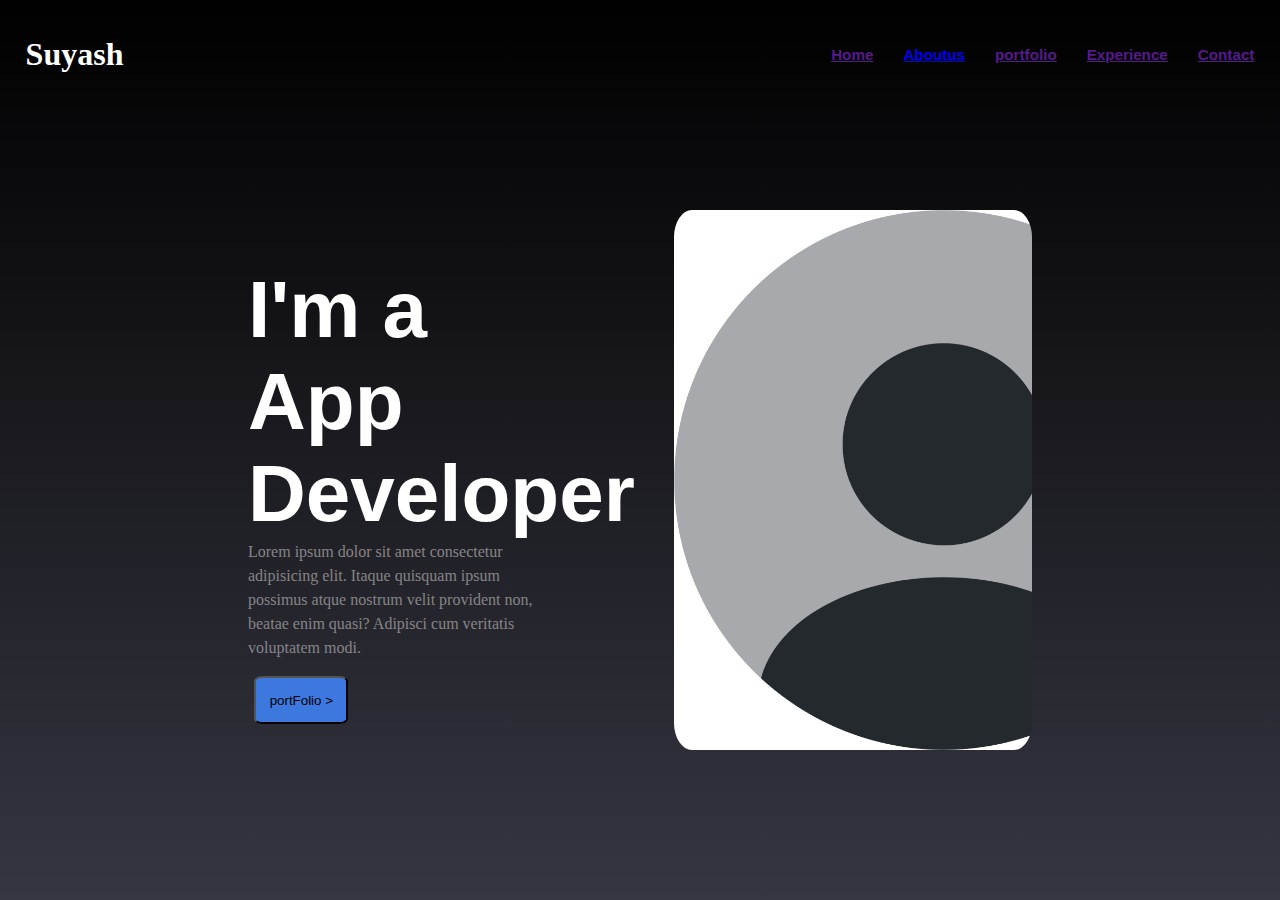
<file: portfolio-website/index.html>
<!DOCTYPE html>
<html lang="en">
<head>
    <link rel="stylesheet" href="style.css">
</head>
<body>
    <div class="main">
        <div class="navbar">
            <div class="navbar-1">
                <h1 style="color: white; font-family: cursive;">Suyash</h1>
            </div>
            <div class="navbar-2">
                <a href=""><h3>Home</h3></a>
                <a href="about.html"><h3>Aboutus</h3></a>
                <a href=""><h3>portfolio</h3></a>
                <a href=""><h3>Experience</h3></a>
                <a href=""><h3>Contact</h3></a>
            </div>
        </div>
        <div class="info">
            <div class="info-1">
                <h1 style="font-size: 80px; font-family: 'Franklin Gothic Medium', 'Arial Narrow', Arial, sans-serif;">I'm a App Developer</h1>
                <p style="color: rgb(134, 133, 133);line-height: 150%;">
                    Lorem ipsum dolor sit amet consectetur adipisicing elit. Itaque quisquam ipsum possimus atque nostrum velit provident non, beatae enim quasi? Adipisci cum veritatis voluptatem modi.
                </p>
                <button class="info1-1">
                    portFolio >
                </button>
            </div>
            <div class="info-2">
            </div>
        </div>
    </div>
</body>
</html>
</file>
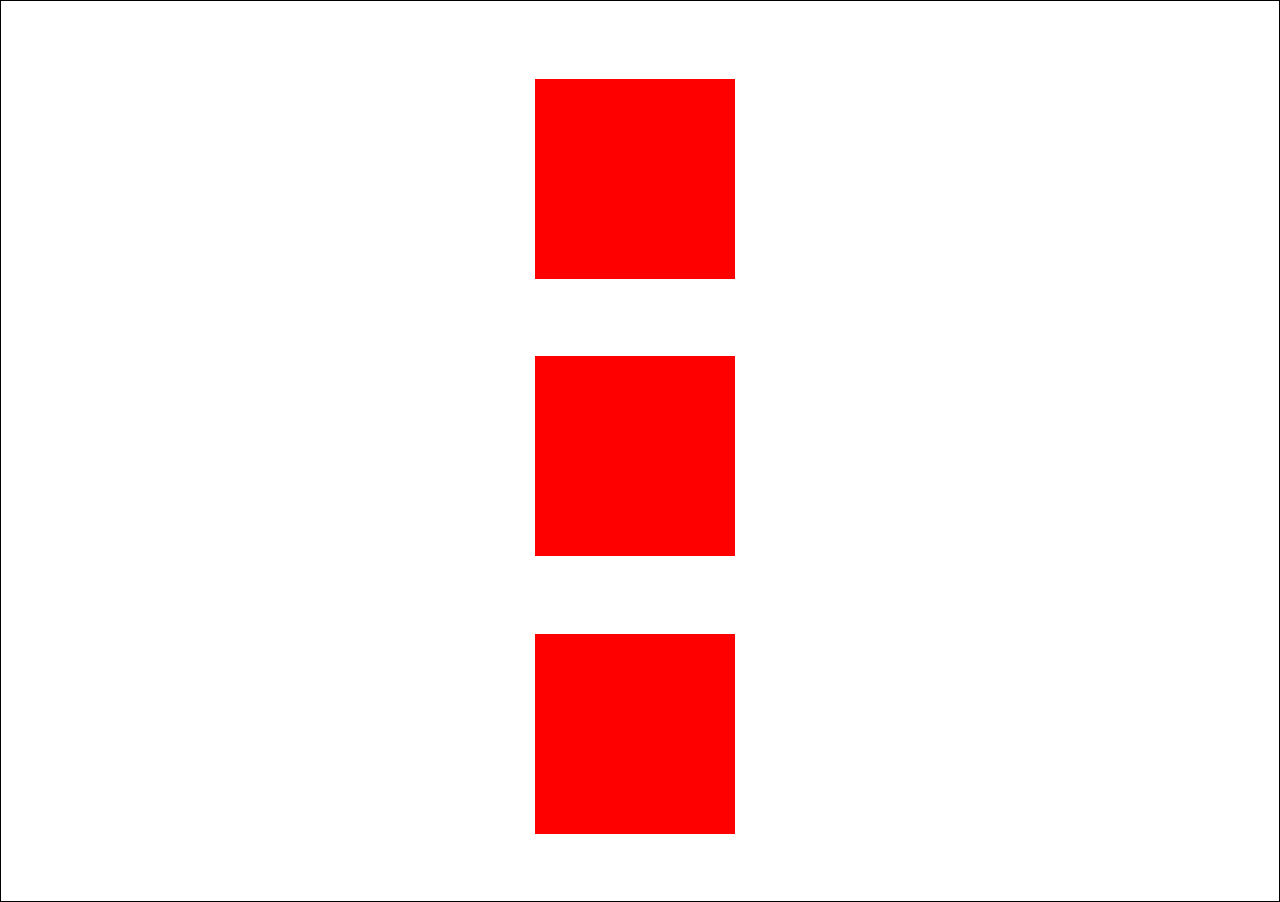
<file: practical-2/index.html>
<!DOCTYPE html>
<html lang="en">
<head>
    <link rel="stylesheet" href="style.css">
</head>
<body>
    <div class="container">
        <div class="box"></div>
        <div class="box"></div>
        <div class="box"></div>
    </div>
</body>
</html>
</file>
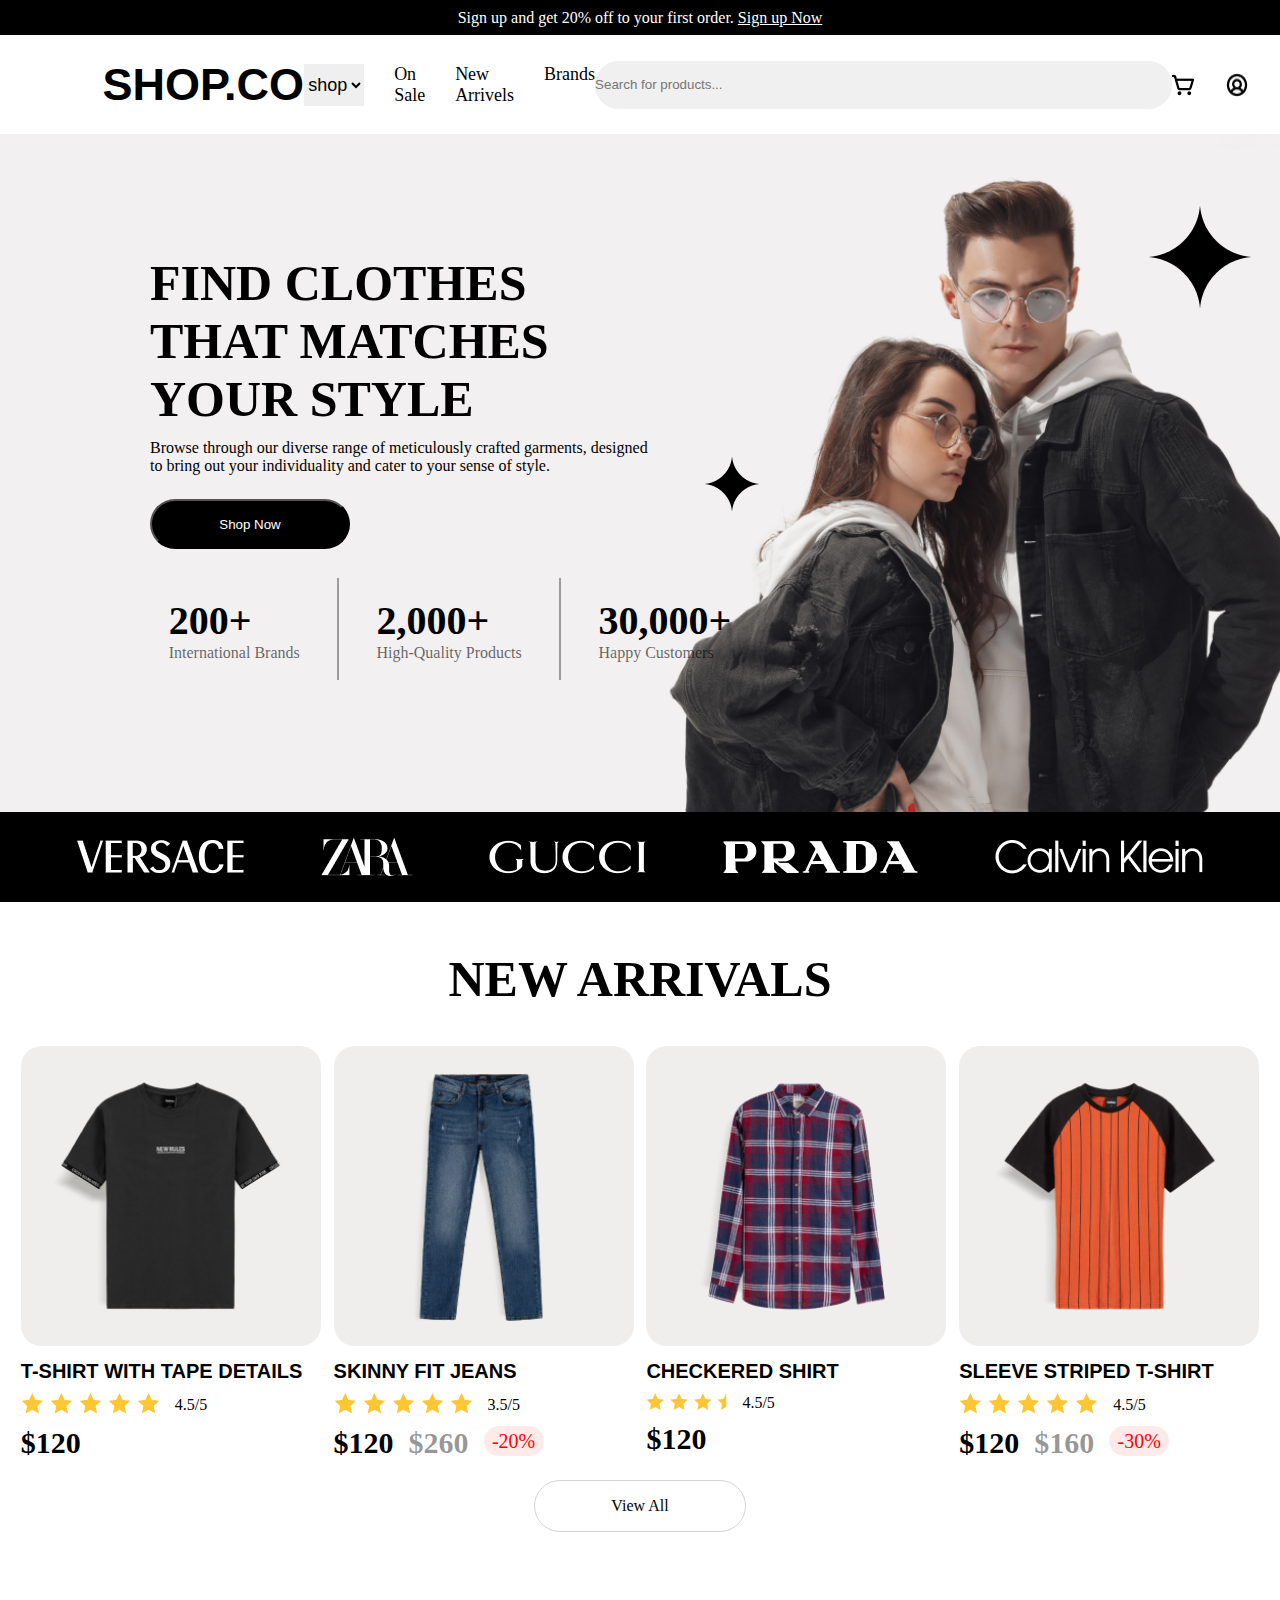
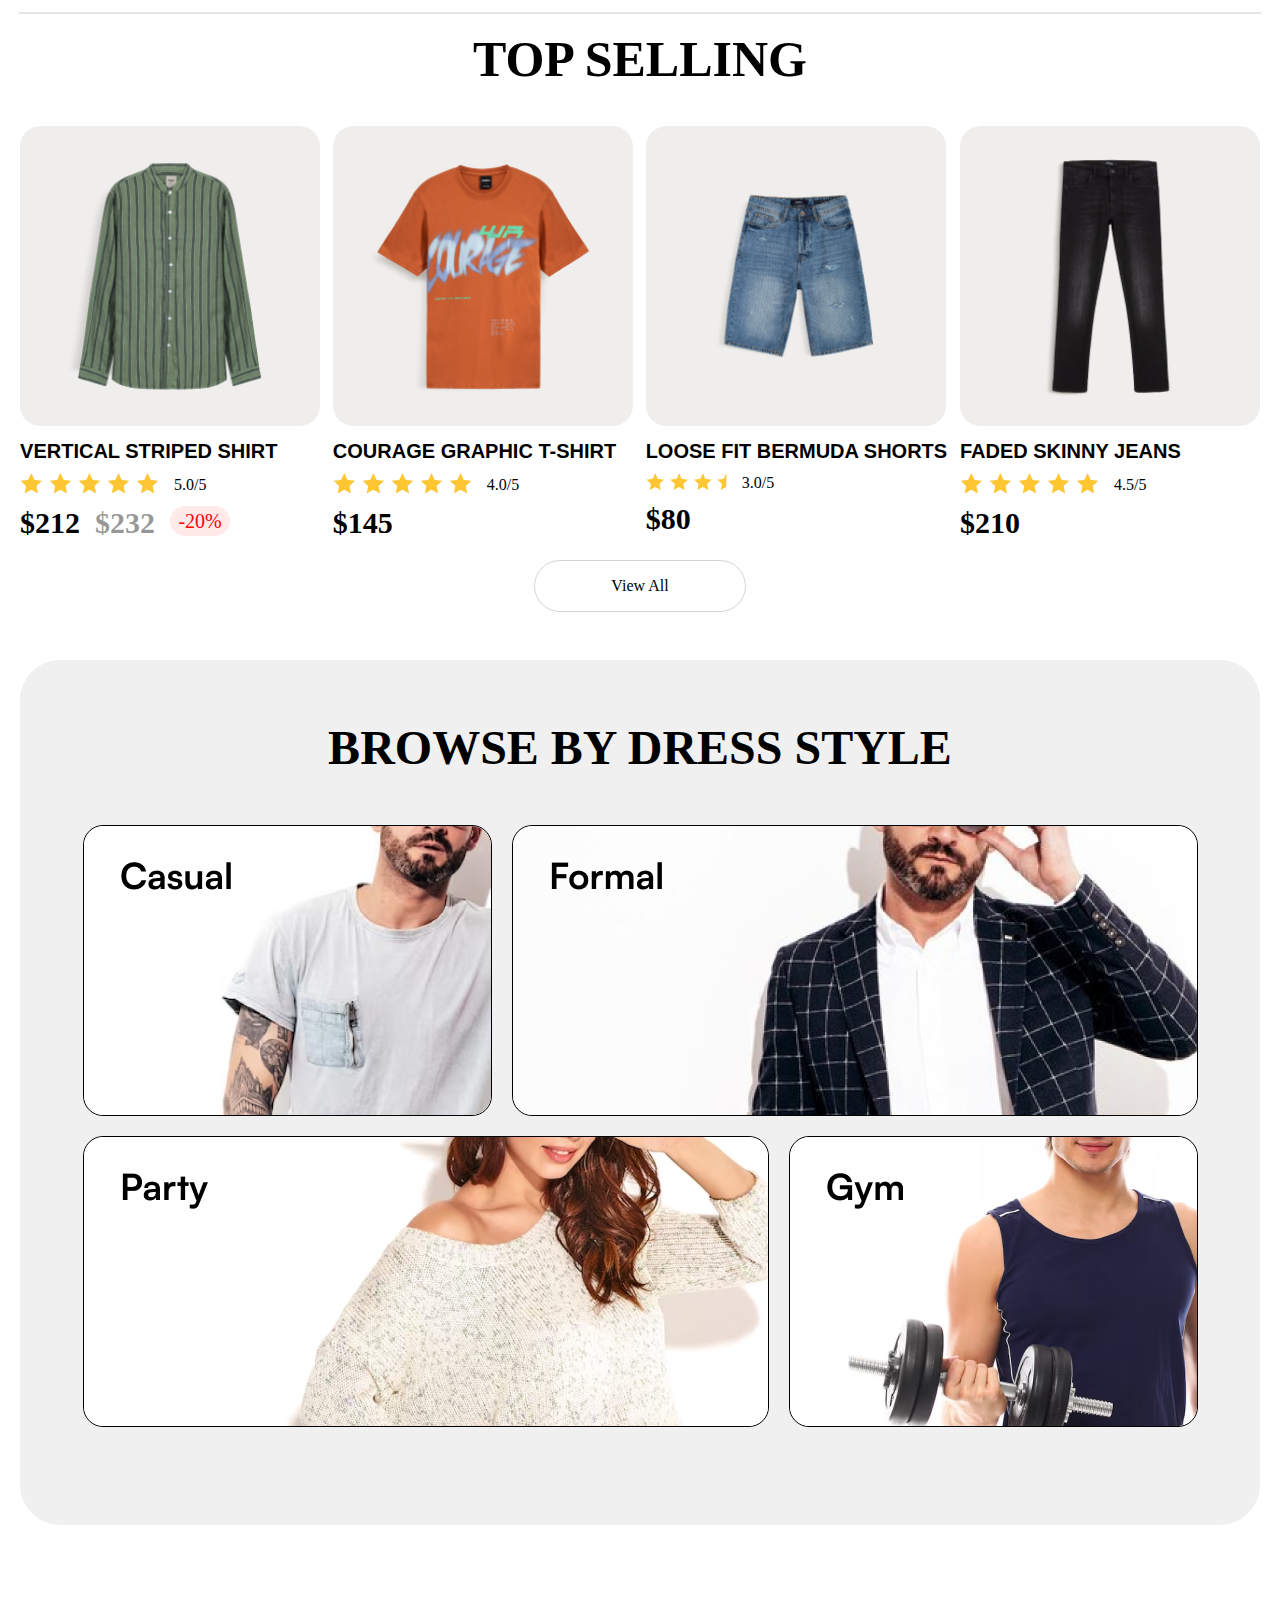
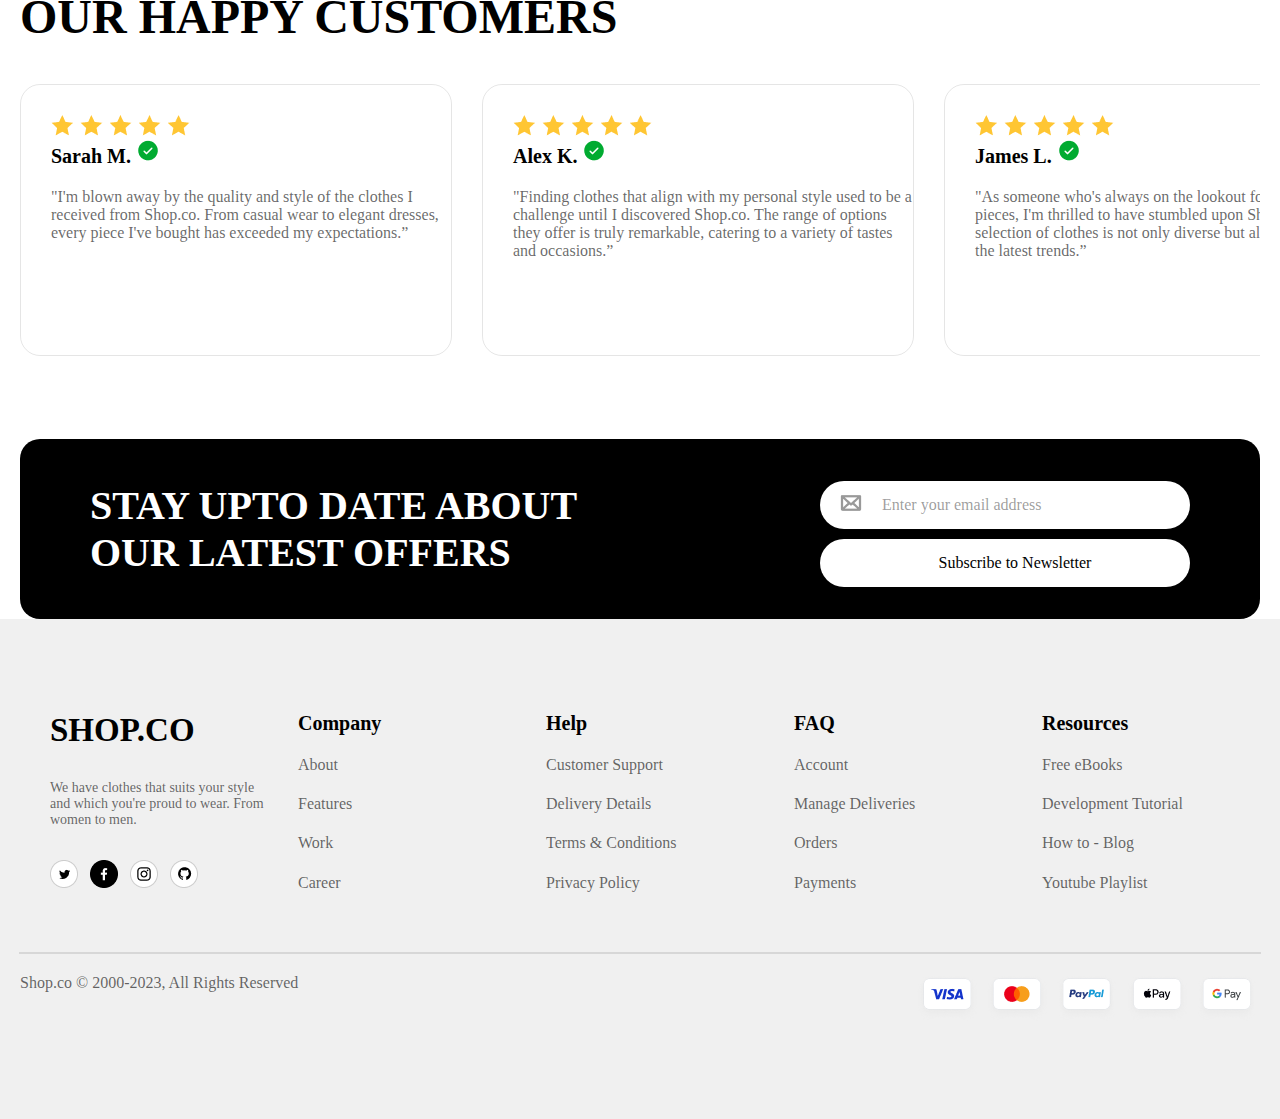
<file: project-4/index.html>
<!DOCTYPE html>
<html lang="en">
<head>
    <link rel="stylesheet" href="style.css">
</head>
<body>
    <!-- main container -->
    <div class="main-container">
        <!-- first page -->
         <div class="first-page">
            <div class="signup-box">
                <p>Sign up and get 20% off to your first order. <a href="" style="color: white;">Sign up Now</a></p>
            </div>
            <div class="navbar">
                <div class="nav-1"><b>SHOP.CO</b></div>
                <div class="nav-2">
                    <select name="shopping" id="" style="border: 0; font-size: 18px;">
                        <option value="shop">shop</option>
                    </select>
                    <p>On Sale</p>
                    <p>New Arrivels</p>
                    <p>Brands</p>
                </div>
                <div class="nav-3"> 
                    <input type="search" class="nav-3" placeholder="Search for products...">
                </div>
                <div class="nav-4">
                    <img src="image/Frame (1).png" alt="">
                    <img src="image/Vector-1.png" alt="">
                </div>
            </div>
            <div class="main-box">
                <p class="main-box-1"><b>FIND CLOTHES THAT MATCHES YOUR STYLE</b></p>
                <p class="main-box-2">Browse through our diverse range of meticulously crafted garments, designed to bring out your individuality and cater to your sense of style.</p>
                <button class="main-box-3">Shop Now</button>
                <div class="main-box-4">
                    <div class="main-box-4-1"><b>200+</b><p class="main-box-4-2">International Brands</p></div>
                    <div class="main-box-4-3"></div>
                    <div class="main-box-4-1"><b>2,000+</b><p class="main-box-4-2">High-Quality Products</p></div>
                    <div class="main-box-4-3"></div>
                    <div class="main-box-4-1"><b>30,000+</b><p class="main-box-4-2">Happy Customers</p></div>
                </div>
                <img src="image/Vector (1).png" alt="" class="vector-img-1">
                <img src="image/Vector.png" alt="" class="vector-img-2">
            </div>
            <div class="brands">
                <img src="image/Group.png" alt="">
                <img src="image/zara-logo-1 1.png" alt="">
                <img src="image/gucci-logo-1 1.png" alt="">
                <img src="image/prada-logo-1 1.png" alt="">
                <img src="image/Group (1).png" alt="">
            </div>
         </div>
         <!-- second page -->
        <div class="second-section">
            <h1 class="second-h1"><b>NEW ARRIVALS</b></h1>
            <div class="second-box">
                <div class="second-box-1">
                    <img src="image/Frame 32.png" alt="" class="second-img">
                    <p class="second-box-2"><b>T-SHIRT WITH TAPE DETAILS</b></p>
                    <div class="second-box-3"><img src="image/Frame 10.png" alt=""> 4.5/5</div>
                    <div class="second-box-4"><b>$120</b></div>
                </div>
                <div class="second-box-1">
                    <img src="image/Frame 33.png" alt="" class="second-img">
                    <p class="second-box-2"><b>SKINNY FIT JEANS</b></p>
                    <div class="second-box-3"><img src="image/Frame 10.png" alt=""> 3.5/5</div>
                    <div class="second-box-4"><b>$120</b><b class="second-box-4-1">$260</b><div class="second-box-4-2">-20%</div></div>
                </div>
                <div class="second-box-1">
                    <img src="image/Frame 34.png" alt="" class="second-img">
                    <p class="second-box-2"><b>CHECKERED SHIRT</b></p>
                    <div class="second-box-3"><img src="image/Frame 10 (1).png" alt=""> 4.5/5</div>
                    <div class="second-box-4"><b>$120</b></div>
                </div>
                <div class="second-box-1">
                    <img src="image/Frame 38.png" alt="" class="second-img">
                    <p class="second-box-2"><b>SLEEVE STRIPED T-SHIRT</b></p>
                    <div class="second-box-3"><img src="image/Frame 10.png" alt=""> 4.5/5</div>
                    <div class="second-box-4"><b>$120</b><b class="second-box-4-1">$160</b><div class="second-box-4-2">-30%</div></div>
                </div>
            </div>
            <div class="second-box-5">
                View All
            </div>
            <div class="second-box-6">

            </div>
        </div>
        <!-- third section -->
         <div class="third-section">
            <h1 class="second-h1"><b>TOP SELLING</b></h1>
            <div class="second-box">
                <div class="second-box-1">
                    <img src="image/Frame 32 (1).png" alt="" class="second-img">
                    <p class="second-box-2"><b>VERTICAL STRIPED SHIRT</b></p>
                    <div class="second-box-3"><img src="image/Frame 10.png" alt=""> 5.0/5</div>
                    <div class="second-box-4"><b>$212</b><b class="second-box-4-1">$232</b><div class="second-box-4-2">-20%</div></div>
                </div>
                <div class="second-box-1">
                    <img src="image/Frame 33 (1).png" alt="" class="second-img">
                    <p class="second-box-2"><b>COURAGE GRAPHIC T-SHIRT</b></p>
                    <div class="second-box-3"><img src="image/Frame 10.png" alt=""> 4.0/5</div>
                    <div class="second-box-4"><b>$145</b></div>
                </div>
                <div class="second-box-1">
                    <img src="image/Frame 34 (1).png" alt="" class="second-img">
                    <p class="second-box-2"><b>LOOSE FIT BERMUDA SHORTS</b></p>
                    <div class="second-box-3"><img src="image/Frame 10 (1).png" alt=""> 3.0/5</div>
                    <div class="second-box-4"><b>$80</b></div>
                </div>
                <div class="second-box-1">
                    <img src="image/Frame 38 (1).png" alt="" class="second-img">
                    <p class="second-box-2"><b>FADED SKINNY JEANS</b></p>
                    <div class="second-box-3"><img src="image/Frame 10.png" alt=""> 4.5/5</div>
                    <div class="second-box-4"><b>$210</b></div>
                </div>
            </div>
            <div class="second-box-5">
                View All
            </div>
         </div>
        <!-- fourth section -->
         <div class="fourth-section">
            <div class="fourth-section-1"><b>BROWSE BY DRESS STYLE</b></div>
            <div class="fourth-main">
                <div class="fourth-column-1">
                    <div class="fourth-column-1-1"><img src="image/Frame 61.png" alt=""></div>
                    <div class="fourth-column-1-2"><img src="image/Frame 62.png" alt=""></div>
                </div>
                <div class="fourth-column-2">
                    <div class="fourth-column-1-2"><img src="image/Frame 64.png" alt=""></div>
                    <div class="fourth-column-1-1"><img src="image/Frame 63.png" alt=""></div>
                </div>
            </div>
         </div>
         <!-- fifth section  -->
        <div class="fifth-section">
            <b class="fifth-section-head">OUR HAPPY CUSTOMERS</b>
            <div class="fifth-section-scroll">
                <div class="fifth-section-1">
                    <img src="image/Frame 10.png" alt="" style="display: block;">
                    <b class="fifth-1">Sarah M. <img src="image/Frame.png" alt=""></b>
                    <p class="fifth-2">"I'm blown away by the quality and style of the clothes I received from Shop.co. From casual wear to elegant dresses, every piece I've bought has exceeded my expectations.”</p>
                </div>
                <div class="fifth-section-1">
                    <img src="image/Frame 10.png" alt="" style="display: block;">
                    <b class="fifth-1">Alex K. <img src="image/Frame.png" alt=""></b>
                    <p class="fifth-2">"Finding clothes that align with my personal style used to be a challenge until I discovered Shop.co. The range of options they offer is truly remarkable, catering to a variety of tastes and occasions.”</p>
                </div>
                <div class="fifth-section-1">
                    <img src="image/Frame 10.png" alt="" style="display: block;">
                    <b class="fifth-1">James L. <img src="image/Frame.png" alt=""></b>
                    <p class="fifth-2">"As someone who's always on the lookout for unique fashion pieces, I'm thrilled to have stumbled upon Shop.co. The selection of clothes is not only diverse but also on-point with the latest trends.”</p>
                </div>
                <div class="fifth-section-1">
                    <img src="image/Frame 10.png" alt="" style="display: block;">
                    <b class="fifth-1">Mooen <img src="image/Frame.png" alt=""></b>
                    <p class="fifth-2">"As someone who's always on the lookout for unique fashion pieces, I'm thrilled to have stumbled upon Shop.co. The selection of clothes is not only diverse but also on-point with the latest trends.”</p>
                </div>
                <div class="fifth-section-1">
                    <img src="image/Frame 10.png" alt="" style="display: block;">
                    <b class="fifth-1">Sarah M. <img src="image/Frame.png" alt=""></b>
                    <p class="fifth-2">"I'm blown away by the quality and style of the clothes I received from Shop.co. From casual wear to elegant dresses, every piece I've bought has exceeded my expectations.”</p>
                </div>
            </div>
        </div>
        <!-- last section -->
        <div class="last-section">
            <div class="last-section-1">
                <div class="last1-1">
                    <b>STAY UPTO DATE ABOUT OUR LATEST OFFERS</b>
                </div>
                <div class="last1-3">
                    <div class="last1-2">
                        <div><img src="image/email.png" alt=""></div>
                        <p style="color: rgba(0, 0, 0, 0.4);">Enter your email address</p>
                    </div>
                    <div class="last1-4">
                        <p>Subscribe to Newsletter</p>
                    </div>
                </div>
            </div>
            <div class="last-section-2">
                <div class="last-section-3">
                    <div class="last-section-3-1">
                        <b style="font-size: 33px;">SHOP.CO</b>
                        <p style="font-size: 14px;color: rgba(0, 0, 0, 0.6);">We have clothes that suits your style and which you're proud to wear. From women to men.</p>
                        <div><img src="image/Social.png" alt=""></div>
                    </div>
                    <div class="last-section-3-1">
                        <b style="font-size: 20px;">Company</b>
                        <p style="font-size: 16px;color: rgba(0, 0, 0, 0.6);">About</p>
                        <p style="font-size: 16px;color: rgba(0, 0, 0, 0.6);">Features</p>
                        <p style="font-size: 16px;color: rgba(0, 0, 0, 0.6);">Work</p>
                        <p style="font-size: 16px;color: rgba(0, 0, 0, 0.6);">Career</p>
                    </div>
                    <div class="last-section-3-1">
                        <b style="font-size: 20px;">Help</b>
                        <p style="font-size: 16px;color: rgba(0, 0, 0, 0.6);">Customer Support</p>
                        <p style="font-size: 16px;color: rgba(0, 0, 0, 0.6);">Delivery Details</p>
                        <p style="font-size: 16px;color: rgba(0, 0, 0, 0.6);">Terms & Conditions</p>
                        <p style="font-size: 16px;color: rgba(0, 0, 0, 0.6);">Privacy Policy</p>
                    </div>
                    <div class="last-section-3-1">
                        <b style="font-size: 20px;">FAQ</b>
                        <p  style="font-size: 16px;color: rgba(0, 0, 0, 0.6);"> Account</p>
                        <p  style="font-size: 16px;color: rgba(0, 0, 0, 0.6);">Manage Deliveries </p>
                        <p  style="font-size: 16px;color: rgba(0, 0, 0, 0.6);">Orders </p>
                        <p  style="font-size: 16px;color: rgba(0, 0, 0, 0.6);">Payments </p>
                    </div>
                    <div class="last-section-3-1">
                        <b style="font-size: 20px;">Resources</b>
                        <p style="font-size: 16px;color: rgba(0, 0, 0, 0.6);">Free eBooks </p>
                        <p style="font-size: 16px;color: rgba(0, 0, 0, 0.6);"> Development Tutorial</p>
                        <p style="font-size: 16px;color: rgba(0, 0, 0, 0.6);"> How to - Blog</p>
                        <p style="font-size: 16px;color: rgba(0, 0, 0, 0.6);"> Youtube Playlist</p>
                    </div>
                </div>
                <div class="last-section-5"></div>
                <div class="last-section-6">
                    <p>Shop.co © 2000-2023, All Rights Reserved</p>
                    <div>
                        <img src="image/Badge.png" alt="">
                        <img src="image/Badge (1).png" alt="">
                        <img src="image/Badge (2).png" alt="">
                        <img src="image/Badge (3).png" alt="">
                        <img src="image/Badge (4).png" alt="">
                    </div>
                </div>
            </div>
        </div>
    </div>
</body>
</html>
</file>
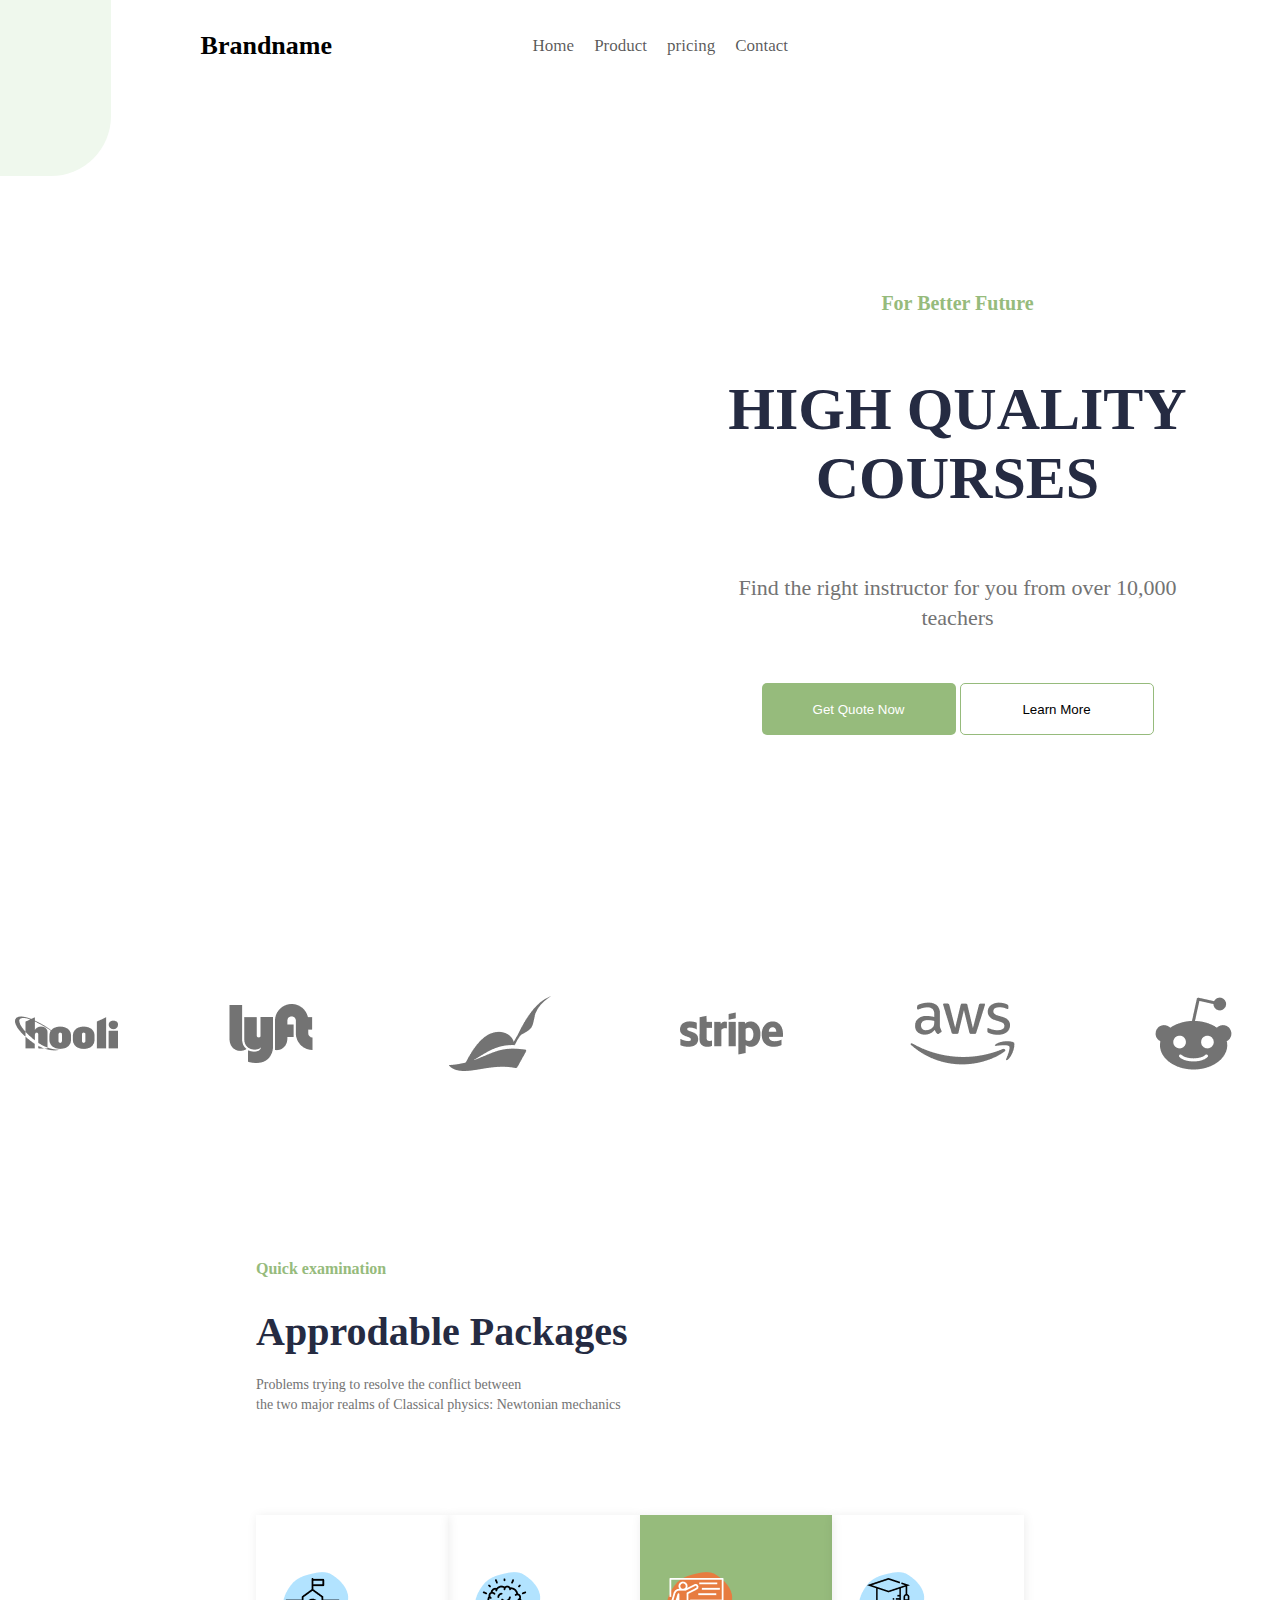
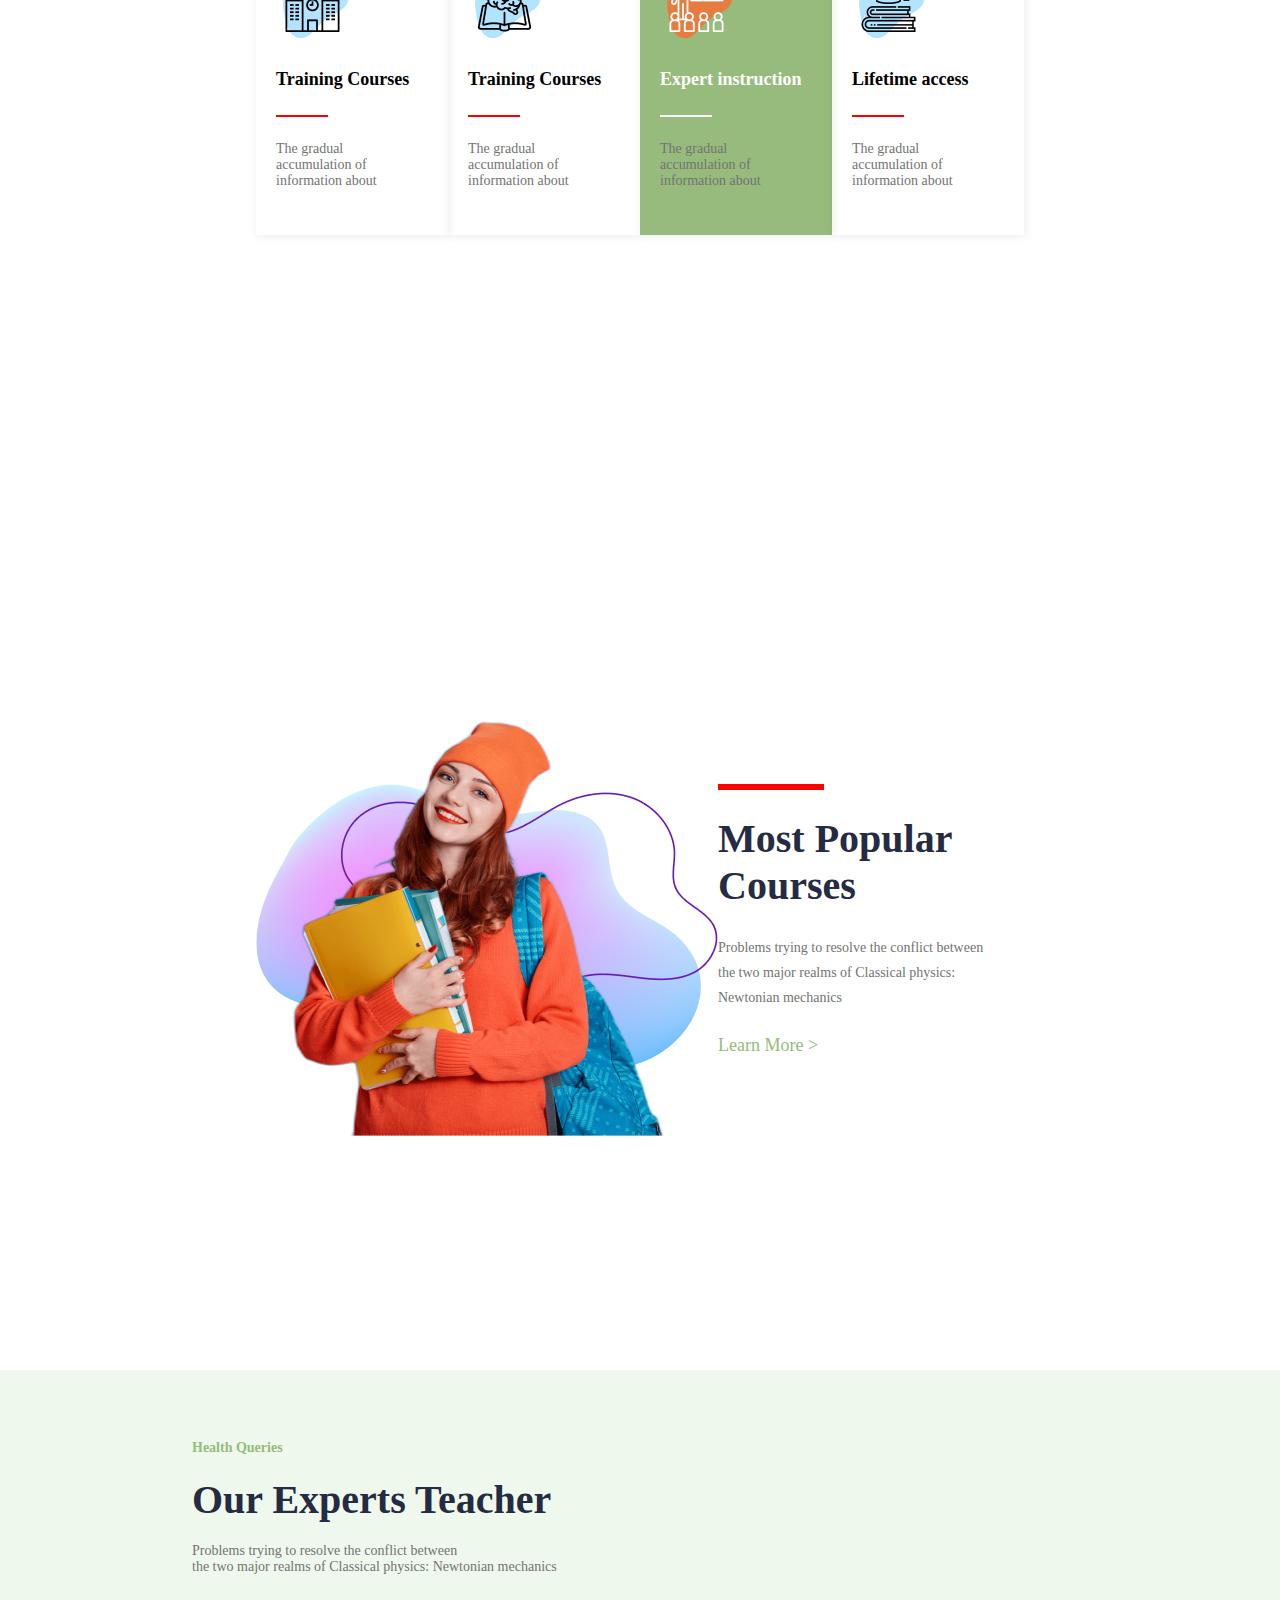
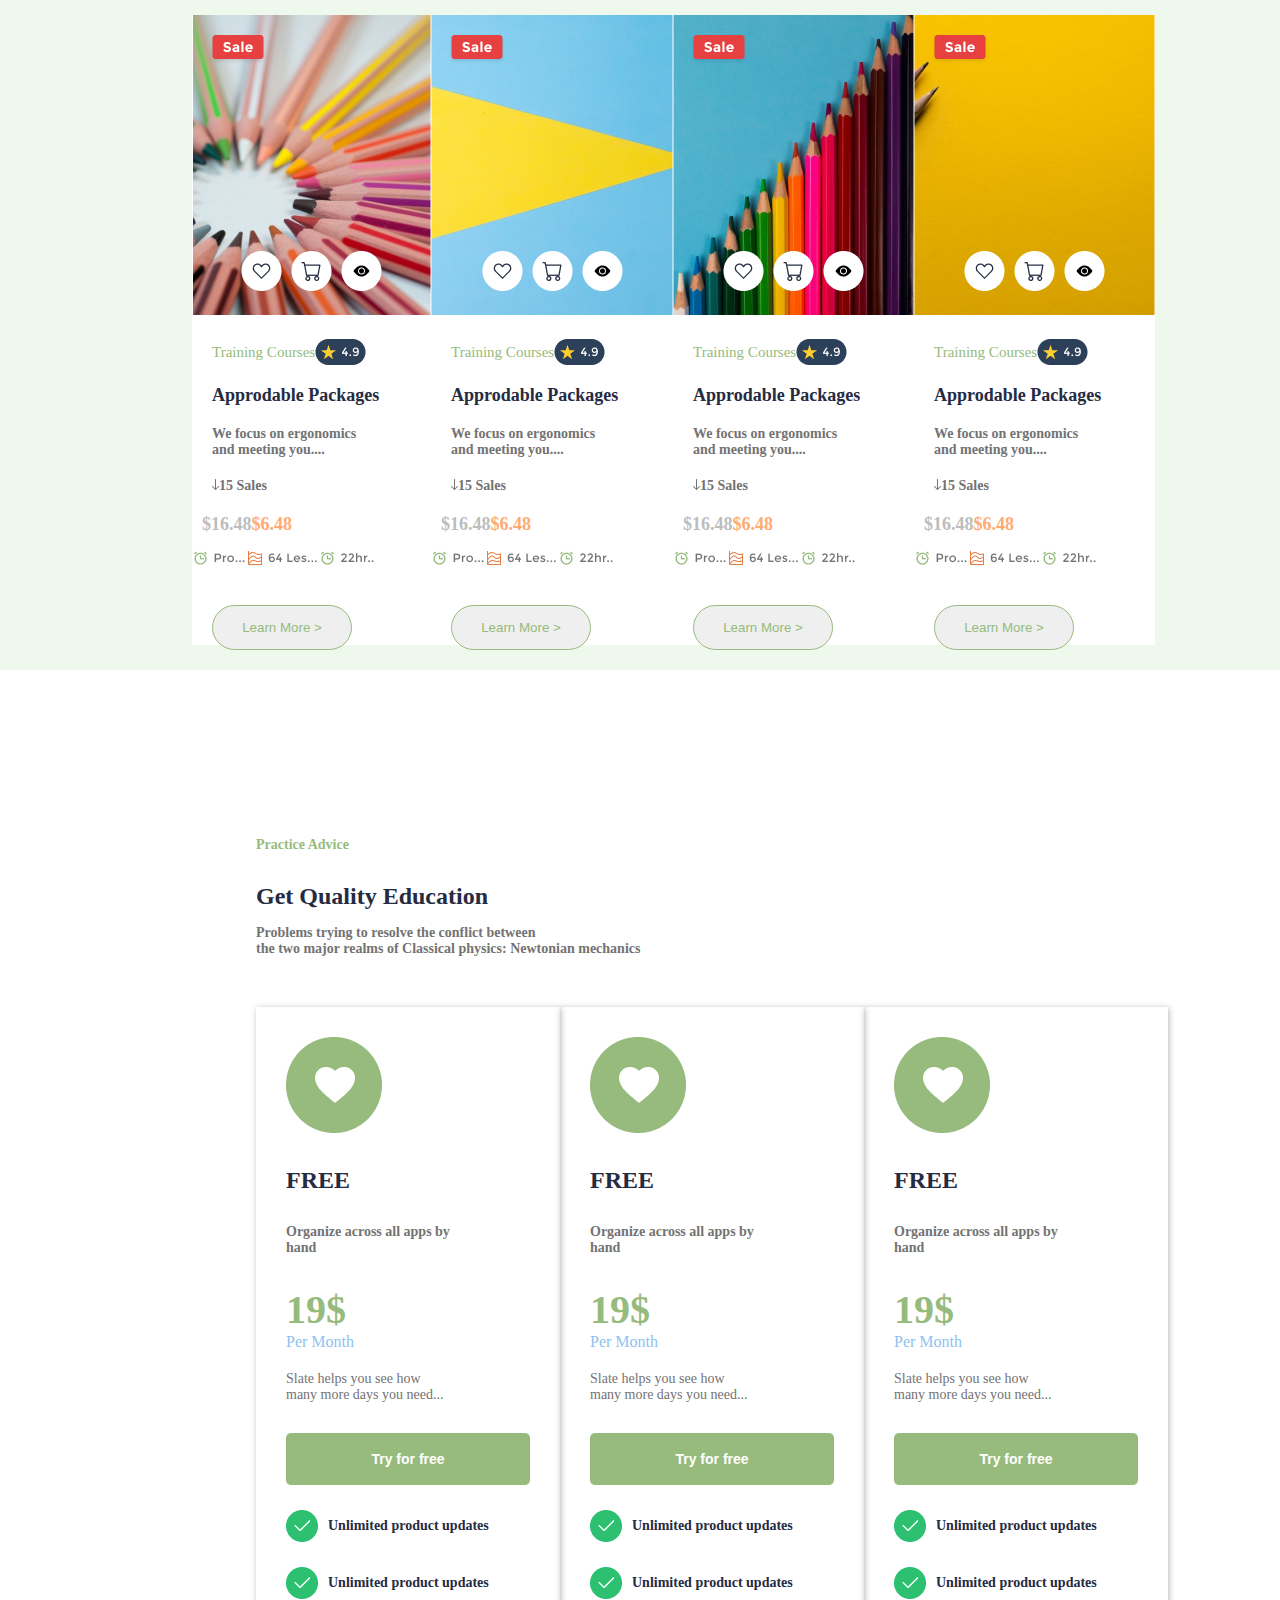
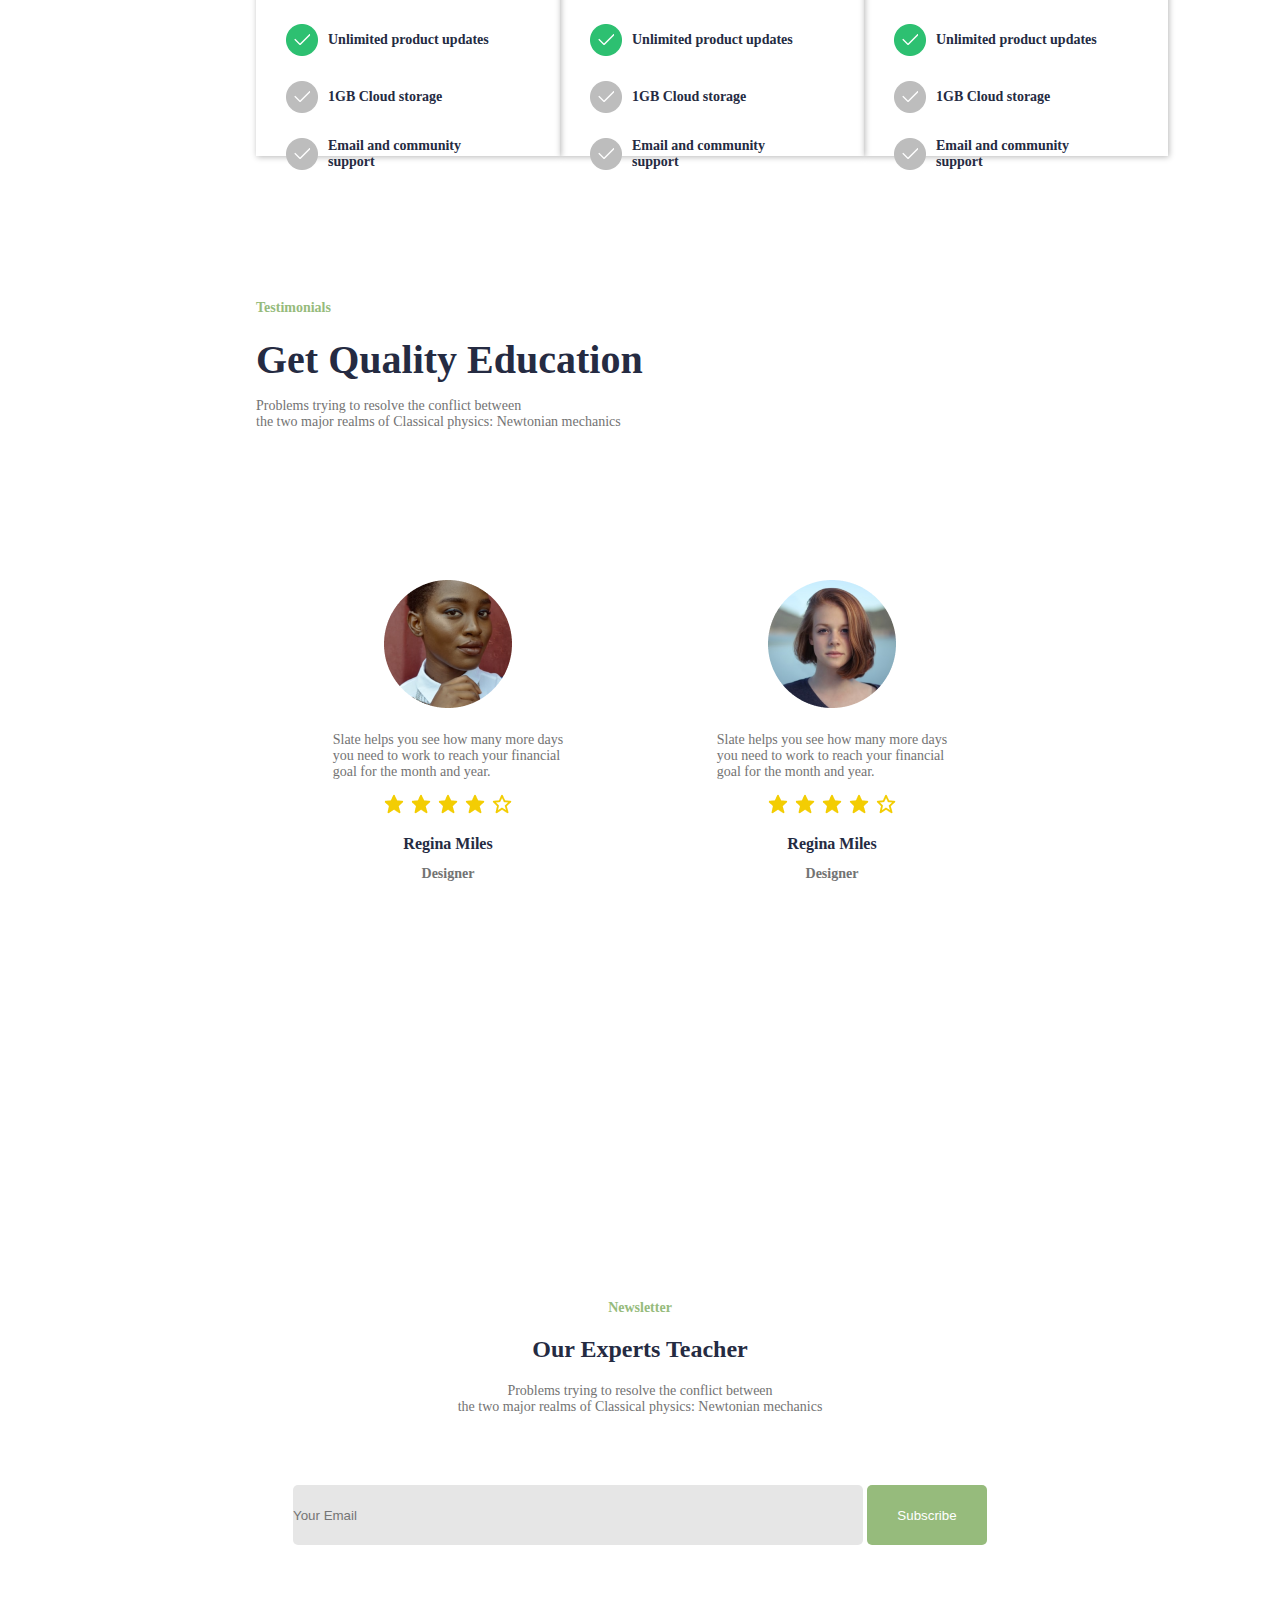
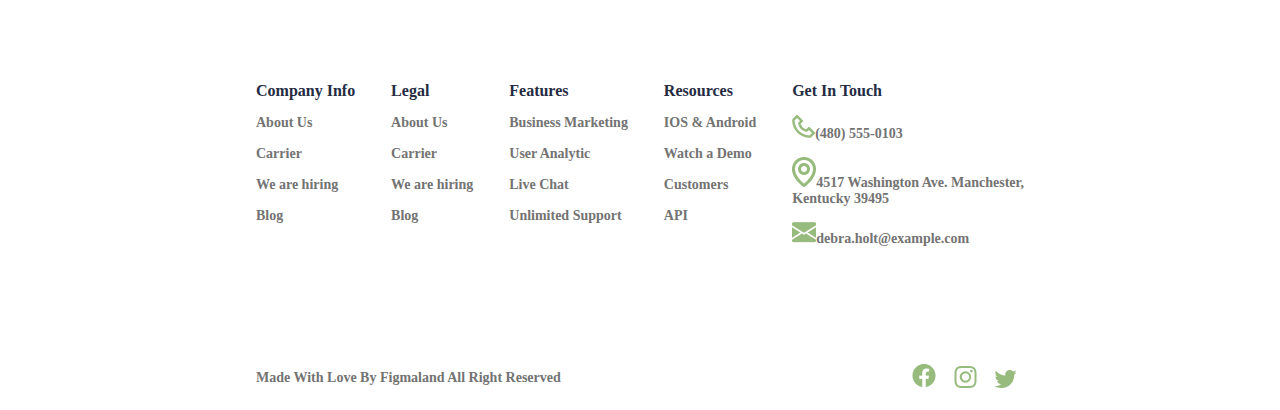
<file: project-5/index.html>
<!DOCTYPE html>
<html lang="en">
<head>
    <link rel="stylesheet" href="style.css">
</head>
<body>
    <!-- start -->
    <div class="first-container">
        <div class="back-box">
             <div class="back-box-1"></div>
             <div class="back-box-2"></div>
        </div>
        <div class="first-main-box">
            <div class="navbar">
                <div class="navbar-1">Brandname</div>
                <div class="navbar-2">
                    <div>Home</div>
                    <div>Product</div>
                    <div>pricing</div>
                    <div>Contact</div>
                </div>
                <div class="navbar-3">
                    <div>Login</div>
                    <button class="navbar-3-1">Join Us <img src="image/Vector.png" alt=""></button>
                </div>
            </div>
            <div class="main-contain">
                <div class="main-contain-1">For Better Future</div>
                <div class="main-contain-2">HIGH QUALITY COURSES </div>
                <div class="main-contain-3">Find the right instructor for you from over 10,000 teachers</div>
                <div class="main-contain-4">
                    <button class="main-contain-4-1">Get Quote Now</button>
                    <button class="main-contain-4-2">Learn More</button>
                </div>
            </div>
        </div>
    </div>
    <!-- second page -->
     <div class="second-container">
        <div><img src="image/fa-brands-1.png" alt=""></div>
        <div><img src="image/col-md-2 sec-.png" alt=""></div>
        <div><img src="image/col-md-2 sec- (1).png" alt=""></div>
        <div><img src="image/col-md-2 sec- (2).png" alt=""></div>
        <div><img src="image/col-md-2 sec- (3).png" alt=""></div>
        <div><img src="image/col-md-2 sec- (4).png" alt=""></div>
     </div>
     <!-- third section -->
     <div class="third-section">
        <div class="third-main">
            <div class="third-1">Quick examination</div>
            <div class="third-2">Approdable Packages</div>
            <div class="third-3">Problems trying to resolve the conflict between <br>the two major realms of Classical physics: Newtonian mechanics </div>
            <div class="third-4">
                <div class="third-4-1">
                    <div><img src="image/icon cool-icon-l20.png" alt=""></div>
                    <div style="font-size: 18px; font-weight: 700;">Training Courses</div>
                    <div style="border: 1px solid red; width: 50px;"></div>
                    <div style="height: 70px; width: 140px;"><p style="font-size: 14px; color: rgba(115, 115, 115, 1);">The gradual accumulation of information about </p></div>
                </div>
                <div class="third-4-1">
                    <div><img src="image/icon cool-icon-l23.png" alt=""></div>
                    <div style="font-size: 18px; font-weight: 700;">Training Courses</div>
                    <div style="border: 1px solid red; width: 50px;"></div>
                    <div style="height: 70px; width: 140px;"><p style="font-size: 14px; color: rgba(115, 115, 115, 1);">The gradual accumulation of information about </p></div>
                </div>
                <div class="third-4-2">
                    <div><img src="image/icon cool-icon-l29.png" alt=""></div>
                    <div style="font-size: 18px; font-weight: 700;">Expert instruction</div>
                    <div style="border: 1px solid white; width: 50px;"></div>
                    <div style="height: 70px; width: 140px;"><p style="font-size: 14px; color: rgba(115, 115, 115, 1);">The gradual accumulation of information about </p></div>
                </div>
                <div class="third-4-1">
                    <div><img src="image/icon cool-icon-l26.png" alt=""></div>
                    <div style="font-size: 18px; font-weight: 700;">Lifetime access</div>
                    <div style="border: 1px solid red; width: 50px;"></div>
                    <div style="height: 70px; width: 140px;"><p style="font-size: 14px; color: rgba(115, 115, 115, 1);">The gradual accumulation of information about </p></div>
                </div>
            </div>
        </div>
     </div>
     <!-- fourth section -->
     <div class="fourth-section">
        <div class="fourth-1">
            <div>
                <img src="image/thumb-concept-6.png" alt="">
            </div>
            <div class="fourth-1-2">
                <div style="border: 3px solid red; width: 100px;"></div>
                <div class="fourth-1-2-1">Most Popular <br> Courses</div>
                <div class="fourth-1-2-2">Problems trying to resolve the conflict between <br>the two major realms of Classical physics: <br>Newtonian mechanics </div>
                <div class="fourth-1-2-3">Learn More ></div>
            </div>
        </div>
     </div>
    <!-- fifth section -->
     <div class="fifth-container">
        <div class="fifth-main">
            <div style="font-size: 14px; color: rgba(150, 187, 124, 1); padding-top: 70px; font-weight: 600;">Health Queries</div>
            <div class="fifth-2">Our Experts Teacher</div>
            <div class="fifth-3">Problems trying to resolve the conflict between <br>the two major realms of Classical physics: Newtonian mechanics </div>
            <div class="fifth-4">
                <div class="fifth-4-1">
                    <img src="image/fixed-height.png" alt="">
                    <div class="fifth-4-1-2">Training Courses <img src="image/Frame 4 sec-.png" alt="img"></div>
                    <div class="fifth-4-1-3">Approdable Packages</div>
                    <div class="fifth-4-1-4">We focus on ergonomics<br>and meeting you....</div>
                    <div class="fifth-4-1-5"><img src="image/Vector (2).png" alt="">15 Sales</div>
                    <div class="fifth-4-1-6"><div style="color: rgba(189, 189, 189, 1);">$16.48</div><div style="color: rgba(255, 171, 113, 1);">$6.48</div></div>
                    <div><img src="image/Frame 1.png" alt=""></div>
                    <button class="fifth-4-1-7">Learn More ></button>
                </div>
                <div class="fifth-4-1">
                    <img src="image/fixed-height (4).png" alt="">
                    <div class="fifth-4-1-2">Training Courses <img src="image/Frame 4 sec-.png" alt="img"></div>
                    <div class="fifth-4-1-3">Approdable Packages</div>
                    <div class="fifth-4-1-4">We focus on ergonomics<br>and meeting you....</div>
                    <div class="fifth-4-1-5"><img src="image/Vector (2).png" alt="">15 Sales</div>
                    <div class="fifth-4-1-6"><div style="color: rgba(189, 189, 189, 1);">$16.48</div><div style="color: rgba(255, 171, 113, 1);">$6.48</div></div>
                    <div><img src="image/Frame 1.png" alt=""></div>
                    <button class="fifth-4-1-7">Learn More ></button>
                </div>
                <div class="fifth-4-1">
                    <img src="image/fixed-height (2).png" alt="">
                    <div class="fifth-4-1-2">Training Courses <img src="image/Frame 4 sec-.png" alt="img"></div>
                    <div class="fifth-4-1-3">Approdable Packages</div>
                    <div class="fifth-4-1-4">We focus on ergonomics<br>and meeting you....</div>
                    <div class="fifth-4-1-5"><img src="image/Vector (2).png" alt="">15 Sales</div>
                    <div class="fifth-4-1-6"><div style="color: rgba(189, 189, 189, 1);">$16.48</div><div style="color: rgba(255, 171, 113, 1);">$6.48</div></div>
                    <div><img src="image/Frame 1.png" alt=""></div>
                    <button class="fifth-4-1-7">Learn More ></button>
                </div>
                <div class="fifth-4-1">
                    <img src="image/fixed-height (3).png" alt="">
                    <div class="fifth-4-1-2">Training Courses <img src="image/Frame 4 sec-.png" alt="img"></div>
                    <div class="fifth-4-1-3">Approdable Packages</div>
                    <div class="fifth-4-1-4">We focus on ergonomics<br>and meeting you....</div>
                    <div class="fifth-4-1-5"><img src="image/Vector (2).png" alt="">15 Sales</div>
                    <div class="fifth-4-1-6"><div style="color: rgba(189, 189, 189, 1);">$16.48</div><div style="color: rgba(255, 171, 113, 1);">$6.48</div></div>
                    <div><img src="image/Frame 1.png" alt=""></div>
                    <button class="fifth-4-1-7">Learn More ></button>
                </div>
            </div>
        </div>
     </div>
     <!-- sixth section -->
      <div class="sixth-section">
        <div class="sixth-main">   
            <div class="sixth-1">Practice Advice</div>
            <div class="sixth-2">Get Quality Education</div>
            <div class="sixth-3">Problems trying to resolve the conflict between <br>the two major realms of Classical physics: Newtonian mechanics </div>
            <div class="sixth-4">
                <div class="sixth-4-1">
                    <img src="image/circle sec-.png" alt="">
                    <div class="sixth-4-2">FREE</div>
                    <div class="sixth-4-3">Organize across all apps by <br>hand</div>
                    <div class="sixth-6">19$</div>
                    <div style="color: rgba(142, 194, 242, 1);">Per Month</div>
                    <div class="sixth-7">Slate helps you see how <br> many more days you need...</div>
                    <button class="sixth-4-4">Try for free</button>
                    <div class="sixth-4-5"><img src="image/circle.png" alt="">Unlimited product updates</div>
                    <div class="sixth-4-5"><img src="image/circle.png" alt="">Unlimited product updates</div>
                    <div class="sixth-4-5"><img src="image/circle.png" alt="">Unlimited product updates</div>
                    <div class="sixth-4-5"><img src="image/circle (2).png" alt="logo">1GB  Cloud storage</div>
                    <div class="sixth-4-5"><img src="image/circle (2).png" alt="logo">Email and community <br>support</div>
                </div>
                <div class="sixth-4-1">
                    <img src="image/circle sec-.png" alt="">
                    <div class="sixth-4-2">FREE</div>
                    <div class="sixth-4-3">Organize across all apps by <br>hand</div>
                    <div class="sixth-6">19$</div>
                    <div style="color: rgba(142, 194, 242, 1);">Per Month</div>
                    <div class="sixth-7">Slate helps you see how <br> many more days you need...</div>
                    <button class="sixth-4-4">Try for free</button>
                    <div class="sixth-4-5"><img src="image/circle.png" alt="">Unlimited product updates</div>
                    <div class="sixth-4-5"><img src="image/circle.png" alt="">Unlimited product updates</div>
                    <div class="sixth-4-5"><img src="image/circle.png" alt="">Unlimited product updates</div>
                    <div class="sixth-4-5"><img src="image/circle (2).png" alt="logo">1GB  Cloud storage</div>
                    <div class="sixth-4-5"><img src="image/circle (2).png" alt="logo">Email and community <br>support</div>
                </div>
                <div class="sixth-4-1">
                    <img src="image/circle sec-.png" alt="">
                    <div class="sixth-4-2">FREE</div>
                    <div class="sixth-4-3">Organize across all apps by <br>hand</div>
                    <div class="sixth-6">19$</div>
                    <div style="color: rgba(142, 194, 242, 1);">Per Month</div>
                    <div class="sixth-7">Slate helps you see how <br> many more days you need...</div>
                    <button class="sixth-4-4">Try for free</button>
                    <div class="sixth-4-5"><img src="image/circle.png" alt="">Unlimited product updates</div>
                    <div class="sixth-4-5"><img src="image/circle.png" alt="">Unlimited product updates</div>
                    <div class="sixth-4-5"><img src="image/circle.png" alt="">Unlimited product updates</div>
                    <div class="sixth-4-5"><img src="image/circle (2).png" alt="logo">1GB  Cloud storage</div>
                    <div class="sixth-4-5"><img src="image/circle (2).png" alt="logo">Email and community <br>support</div>
                </div>
            </div>
        </div>
      </div>
    <!-- satv section -->
     <div class="seven-section">
        <div class="seven-main">
            <div class="seven-1">Testimonials</div>
            <div class="seven-2">Get Quality Education</div>
            <div class="seven-3">Problems trying to resolve the conflict between <br> the two major realms of Classical physics: Newtonian mechanics </div>
            <div class="seven-4">
                <div class="seven-5">
                    <div class="seven-5-1"><img src="image/circle sec- (3).png" alt=""></div>
                    <div class="seven-5-2">Slate helps you see how many more days <br>you need to work to reach your financial <br>goal for the month and year.</div>
                    <div class="seven-5-3"><img src="image/stars sec-.png" alt=""></div>
                    <div class="seven-5-4">Regina Miles</div>
                    <div class="seven-5-5">Designer</div>
                </div>
                <div class="seven-5">
                    <div class="seven-5-1"><img src="image/circle sec- (2).png" alt=""></div>
                    <div class="seven-5-2">Slate helps you see how many more days <br>you need to work to reach your financial <br>goal for the month and year.</div>
                    <div class="seven-5-3"><img src="image/stars sec-.png" alt=""></div>
                    <div class="seven-5-4">Regina Miles</div>
                    <div class="seven-5-5">Designer</div>
                </div>
            </div>
        </div>
     </div>
    <!-- 8th container -->
     <div class="eigth-container">
        <div class="eigth-main">
            <div class="eigth-1">Newsletter</div>
            <div class="eigth-2">Our Experts Teacher</div>
            <div class="eigth-3">Problems trying to resolve the conflict between <br>the two major realms of Classical physics: Newtonian mechanics </div>
            <div class="eigth-4">
                <form>
                    <input type="text" placeholder="Your Email" class="eigth-4-1">
                    <button class="eigth-4-2">Subscribe</button>
                </form>
            </div>
        </div>
     </div>
     <!-- last container -->
     <div class="last-container">
        <div class="last-box">
            <div>
                <b>Company Info</b>
                <div class="last-box-1">About Us</div>
                <div class="last-box-1">Carrier</div>
                <div class="last-box-1">We are hiring</div>
                <div class="last-box-1">Blog</div>
            </div>
            <div>
                <b>Legal</b>
                <div class="last-box-1">About Us</div>
                <div class="last-box-1">Carrier</div>
                <div class="last-box-1">We are hiring</div>
                <div class="last-box-1">Blog</div>
            </div>
            <div>
                <b>Features</b>
                <div class="last-box-1">Business Marketing</div>
                <div class="last-box-1">User Analytic</div>
                <div class="last-box-1">Live Chat</div>
                <div class="last-box-1">Unlimited Support</div>
            </div>
            <div>
                <b>Resources</b>
                <div class="last-box-1">IOS & Android</div>
                <div class="last-box-1">Watch a Demo</div>
                <div class="last-box-1">Customers</div>
                <div class="last-box-1">API</div>
            </div>
            <div>
                <b>Get In Touch</b>
                <div class="last-box-1"><img src="image/Vector1.png" alt="">(480) 555-0103</div>
                <div class="last-box-1"><img src="image/Vector (1).png" alt="">4517 Washington Ave. Manchester,<br>Kentucky 39495</div>
                <div class="last-box-1"><img src="image/Vector 2.png" alt="">debra.holt@example.com</div>
            </div>
        </div>
        <div class="last-box-2">
            <div class="last-box-2-1">Made With Love By Figmaland All Right Reserved </div>
            <div class="last-box-2-1">
                <img src="image/ant-design_facebook-filled.png" alt="" style="margin: 7px;">
                <img src="image/Vector.png" alt="" style="margin: 7px;">
                <img src="image/Vector (3).png" alt="" style="margin: 7px;">
            </div>
        </div>
     </div>
    <!-- end -->
</body>
</html>
</file>
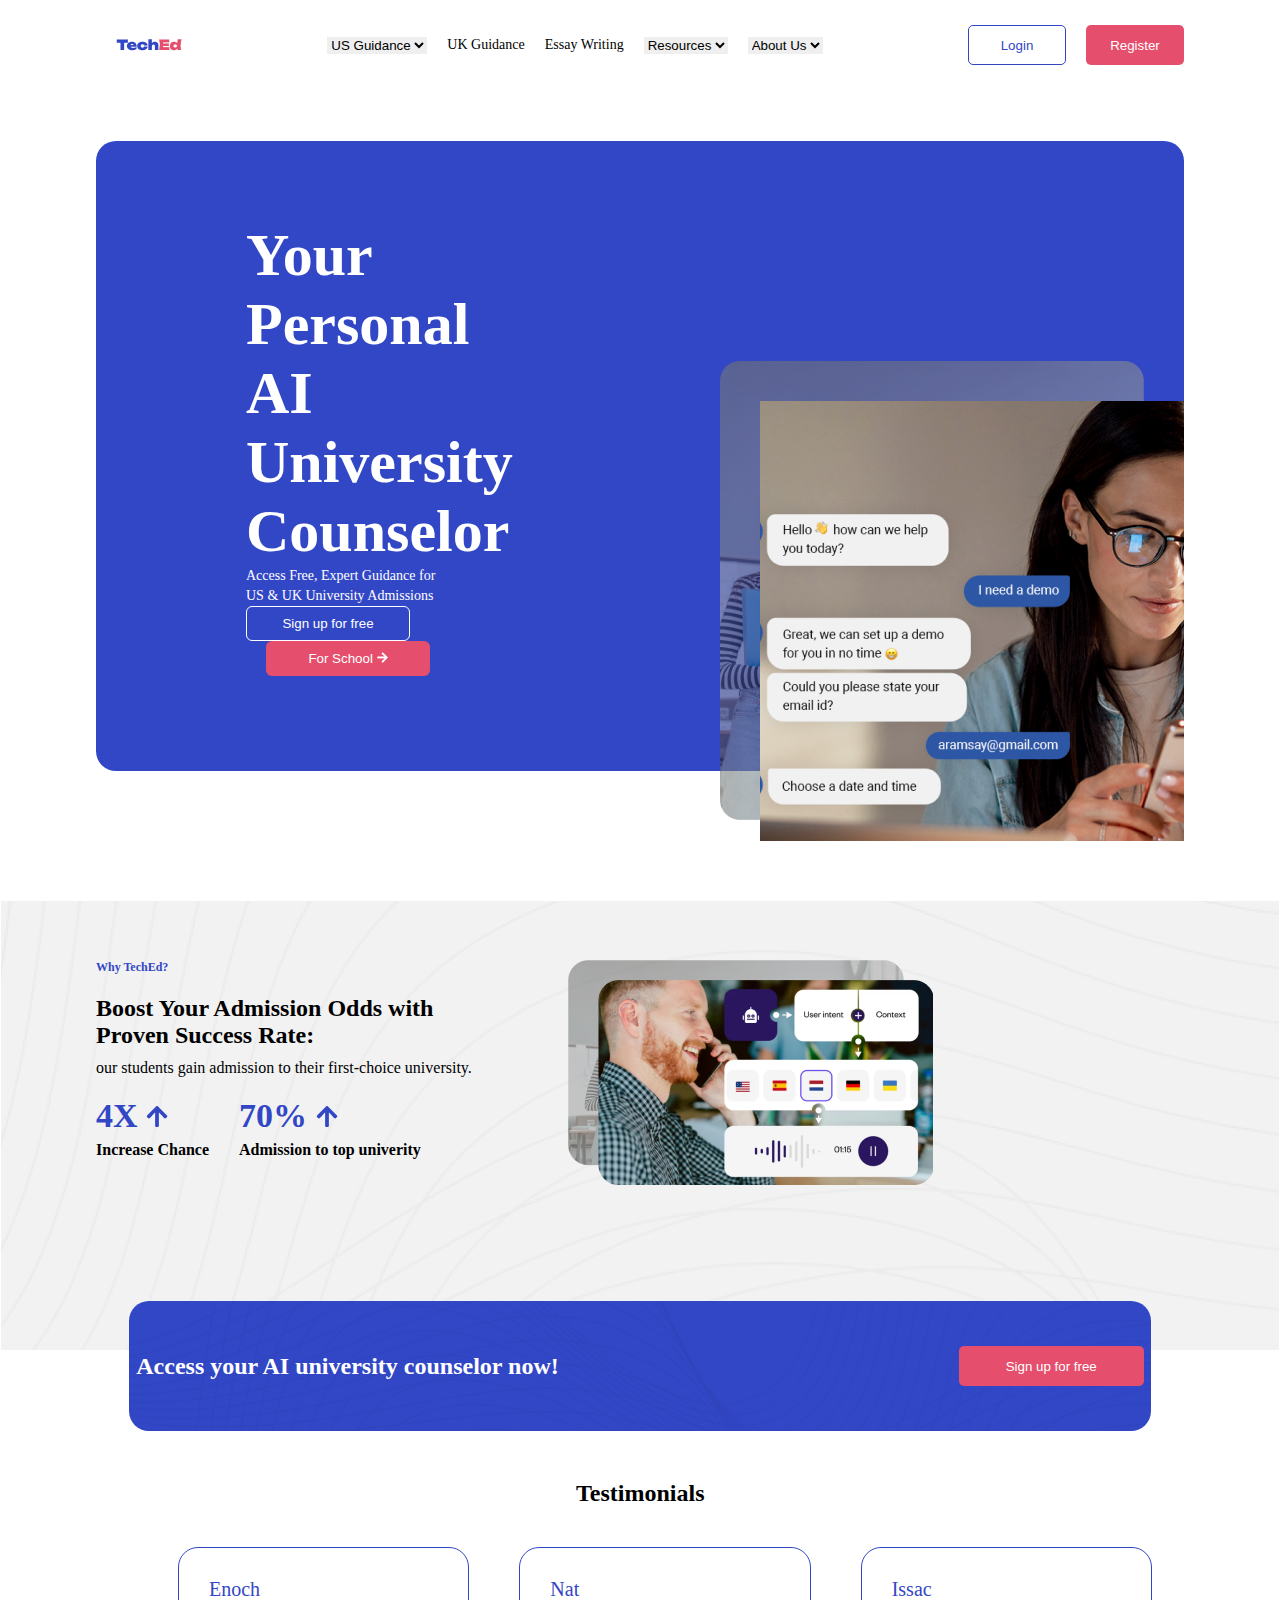
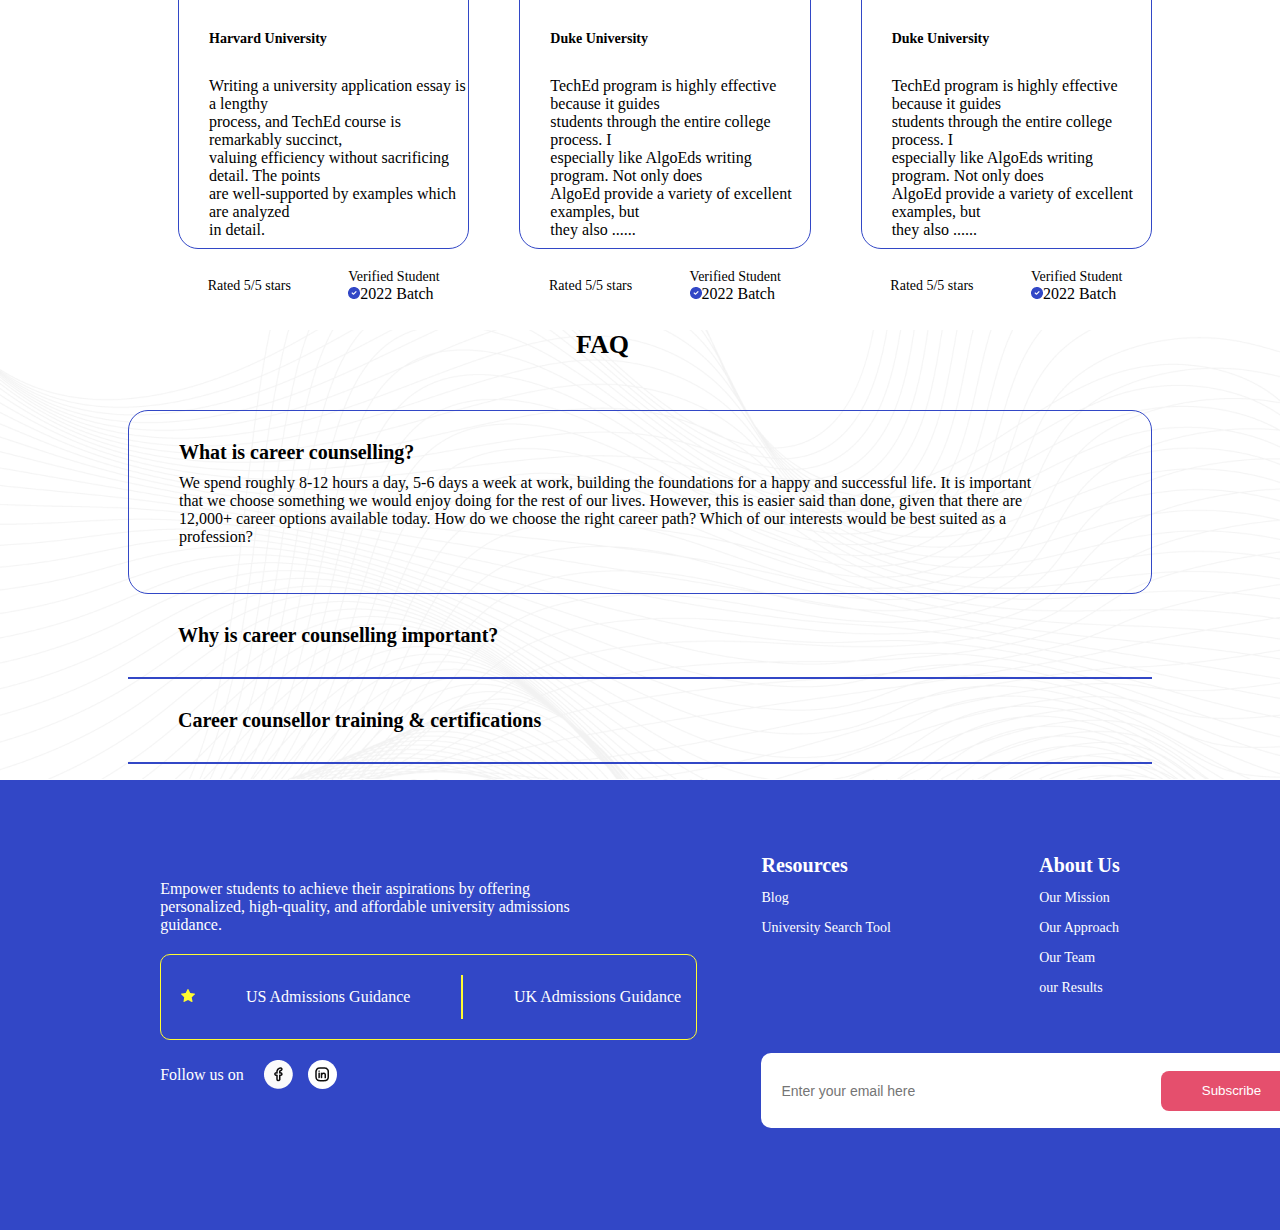
<file: project-7/index.html>
<!DOCTYPE html>
<html lang="en">
<head>
    <link rel="stylesheet" href="style.css">
</head>
<body>
    <!-- start -->
     <div class="first-container">
        <div class="navbar">
            <img src="image/TechEd.png" alt="" style="margin-left: 20px;">
            <div class="navbar-1">
                <div class="navbar-1-1"><select name="select" id="" style="border: 0;"><option value="1">US Guidance</option></select></div>
                <div class="navbar-1-1">UK Guidance</div>
                <div class="navbar-1-1">Essay Writing</div>
                <div class="navbar-1-1"><select name="select" id="" style="border: 0;"><option value="1">Resources</option></select></div>
                <div class="navbar-1-1"><select name="select" id="" style="border: 0;"><option value="1">About Us</option></select></div>
            </div>
            <div class="navbar-2">
                <button class="navbar-2-1">Login</button>
                <button class="navbar-2-2">Register</button>
            </div>
        </div>
        <div class="first-main">
            <div class="main-1">
                <div class="main-1-1">Your Personal <br>AI University <br>Counselor</div>
                <div class="main-1-2">Access Free, Expert Guidance for <br>US & UK University Admissions</div>
                <div class="main-1-3">
                    <button class="main-1-3-1">Sign up for free</button>
                    <button class="main-1-3-2">For  School <img src="image/ (2).png" alt=""></button>
                </div>
            </div>
            <div class="main-2">
                <div class="main-2-1"><img src="image/Rectangle 28.png" alt=""></div>
                <div class="main-2-2"><img src="image/Chatbot-technology-blog-banner 1.png" alt=""></div>
            </div>
        </div>
     </div>
     <!-- 2nd-container -->
    <div class="second-container">
        <div class="second-1">
            <div class="second-1-0">
                <div>
                    <div class="second-1-1">Why TechEd?</div>
                    <div class="second-1-2">Boost  Your Admission Odds with <br>Proven Success Rate:</div>
                    <div class="second-1-3">our students gain admission to their first-choice university.</div>
                    <div class="second-1-4">
                        <div class="second-1-5">4X <img src="image/.png" alt=""><p style="font-size: 16px;color: black; margin-top: 6px;">Increase Chance</p></div>
                        <div class="second-1-5-1">70% <img src="image/.png" alt=""><p style="font-size: 16px;color: black;margin-top: 6PX;">Admission to top univerity</p></div>
                    </div>
                </div>
                <div class="second-2">
                    <div class="second-2-1"><img src="image/Rectangle 25.png" alt=""></div>
                    <div class="second-2-2"><img src="image/Mask group.png" alt=""></div>
                </div>
            </div>
        </div>
        <div class="second0">
            <div class="second-3">
                <div class="second-3-1">Access your AI university counselor now!</div>
                <button class="second-3-2">Sign up for free</button>
            </div>
        </div>
    </div>
    <!-- third container -->
     <div class="third">
        <div class="third-H">Testimonials</div>
        <div class="third-M">
            <div class="third-M-1">
                <div class="third-1">Enoch</div>
                <div class="third-2">Harvard University</div>
                <div class="third-3">Writing a university application essay is a lengthy <br> process, and TechEd course is remarkably succinct,<br> valuing efficiency without sacrificing detail. The points <br>are well-supported by examples  which are analyzed <br>in detail.</div>
                <div class="third-4">
                    <div style="font-size: 14px; font-weight: 500;">Rated 5/5 stars</div>
                    <div>
                        <div style="font-size: 14px; font-weight: 500;">Verified Student</div>
                        <div><img src="image/Vector (1).png" alt="">2022 Batch</div>
                    </div>
                </div>
            </div>
            <div class="third-M-1">
                <div class="third-1">Nat</div>
                <div class="third-2">Duke University</div>
                <div class="third-3">TechEd program is highly effective because it guides <br>students through the entire college process. I <br>especially like AlgoEds writing program. Not only does <br>AlgoEd provide a variety of excellent examples, but <br>they also ......</div>
                <div class="third-4">
                    <div style="font-size: 14px; font-weight: 500;">Rated 5/5 stars</div>
                    <div>
                        <div style="font-size: 14px; font-weight: 500;">Verified Student</div>
                        <div><img src="image/Vector (1).png" alt="">2022 Batch</div>
                    </div>
                </div>
            </div>
            <div class="third-M-1">
                <div class="third-1">Issac</div>
                <div class="third-2">Duke University</div>
                <div class="third-3">TechEd program is highly effective because it guides <br>students through the entire college process. I <br>especially like AlgoEds writing program. Not only does <br>AlgoEd provide a variety of excellent examples, but <br>they also ......</div>
                <div class="third-4">
                    <div style="font-size: 14px; font-weight: 500;">Rated 5/5 stars</div>
                    <div>
                        <div style="font-size: 14px; font-weight: 500;">Verified Student</div>
                        <div><img src="image/Vector (1).png" alt="">2022 Batch</div>
                    </div>
                </div>
            </div>
        </div>
     </div>
    <!-- fourth section -->
    <div class="fourth-container">
        <div class="fourth-H">FAQ</div>
        <div class="fourth-M">
            <div class="fourth-1">
                <div style="font-size: 20px; font-weight: 600;margin-top: 30px;margin-left: 50px;">What is career counselling?</div>
                <div style="font-size: 16px;margin-top: 10px;margin-left: 50px;">We spend roughly 8-12 hours a day, 5-6 days a week at work, building the foundations for a happy and successful life. It is important <br>that we choose something we would enjoy doing for the rest of our lives. However, this is easier said than done, given that there are <br> 12,000+ career options available today. How do we choose the right career path? Which of our interests would be best suited as a <br>profession?</div>
            </div>
            <div class="fourth-2">Why is career counselling important?</div>
            <div class="fourth-3"></div>
            <div class="fourth-4">Career counsellor training & certifications</div>
            <div class="fourth-5"></div>
        </div>
    </div>
    <!-- footer section -->
     <div class="last-container">
        <div class="last-M">
            <div class="last-1">
                <div class="last-1-1">Empower students to achieve their aspirations by offering <br>personalized, high-quality, and affordable university admissions <br>guidance.</div>
                <div class="last-1-2"><div><img src="image/Vector (2).png" alt=""></div>US Admissions Guidance <div style="border: 1px solid rgba(255, 252, 49, 1); height: 50%;"></div> UK Admissions Guidance</div>
                <div class="last-1-3">Follow us on <img src="image/Group 1000003547.png" style="margin-left: 20px;" alt=""><div class="last-img"><img src="image/Group 1000003541.png"  alt=""></div></div>

            </div>
            <div class="last-2">
                <div class="last-2-1">
                    <div class="last-2-1-1">
                        <b style="font-size: 20px;">Resources</b>
                        <div>Blog</div>
                        <div>University Search Tool</div>
                    </div>
                    <div class="last-2-1-2">
                        <b style="font-size: 20px;">About Us</b>
                        <div>Our Mission</div>
                        <div>Our Approach</div>
                        <div>Our Team</div>
                        <div>our Results</div>
                    </div>
                </div>
                <div class="last-3">
                    <input type="text" placeholder="Enter your email here" class="last-3-1">
                    <button class="last-3-2">Subscribe</button>
                </div>
            </div>
        </div>
     </div>
    <!-- end -->
</body>
</html>
</file>
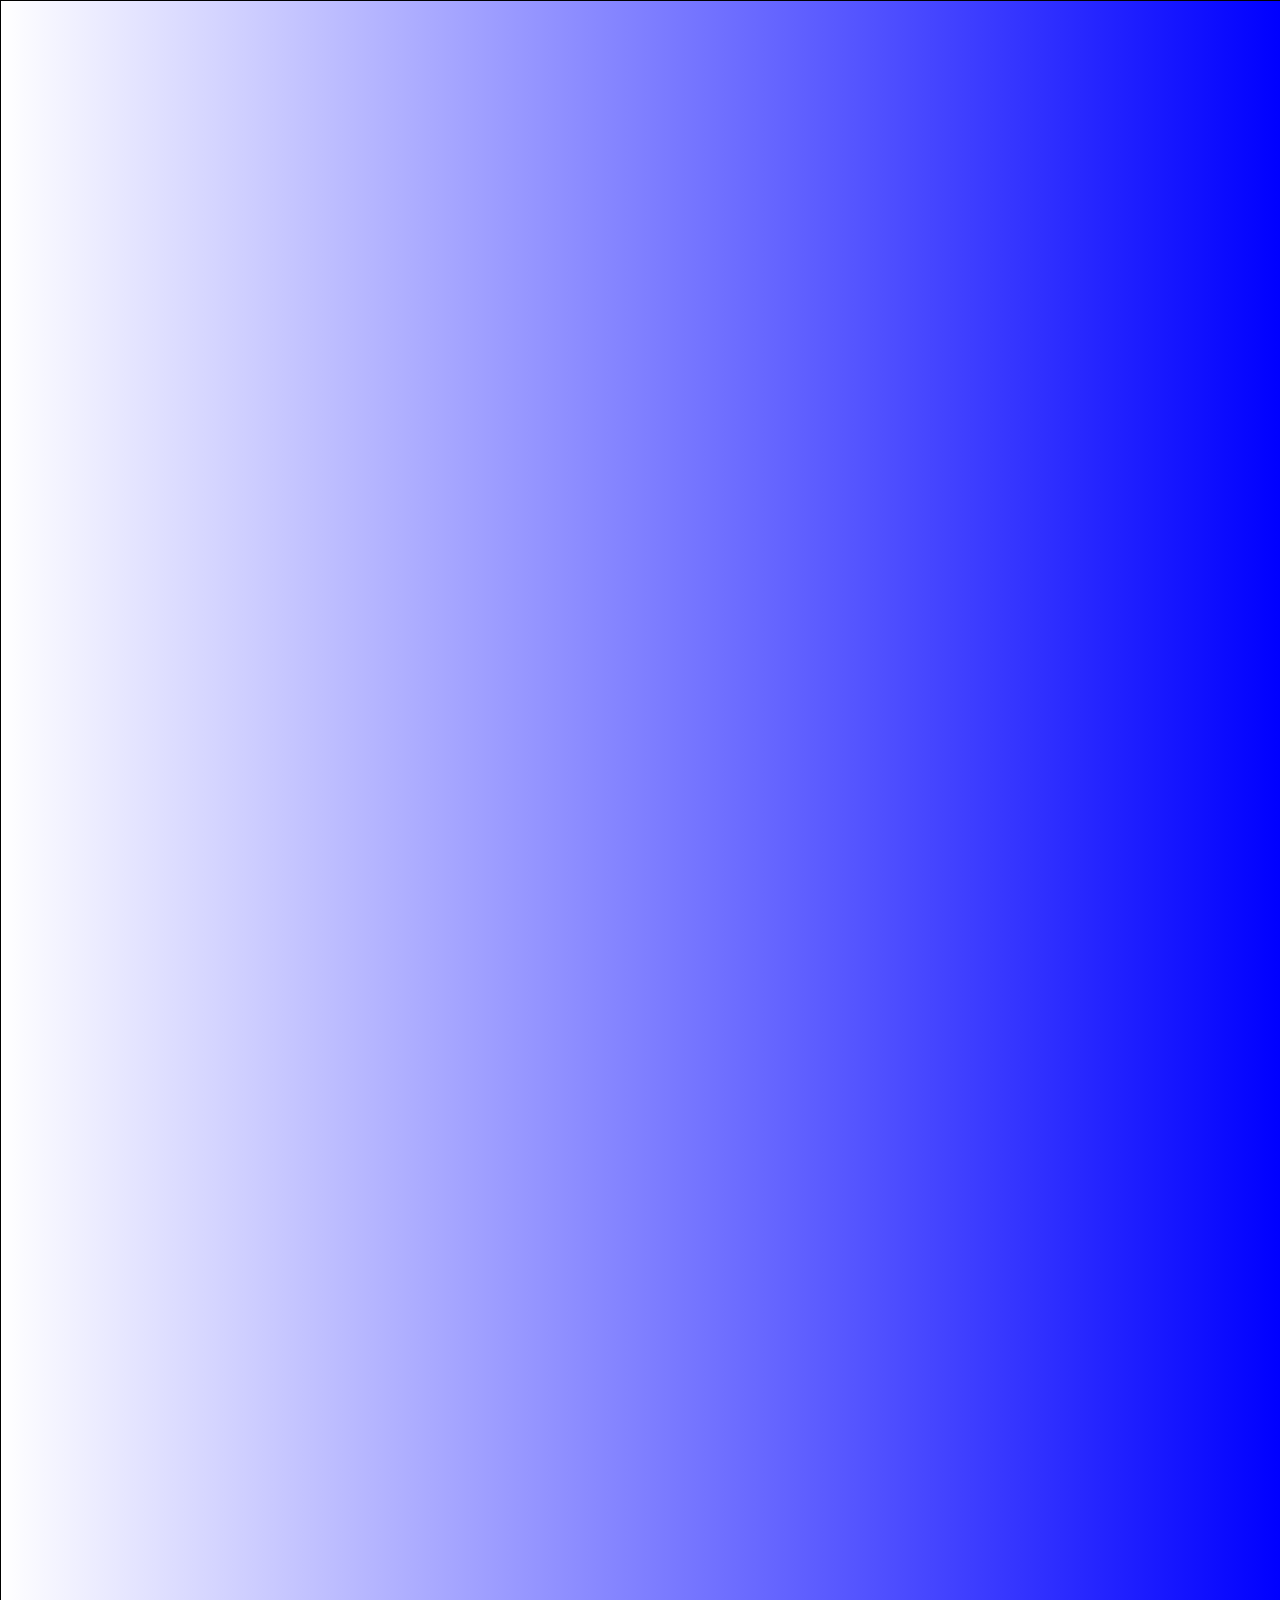
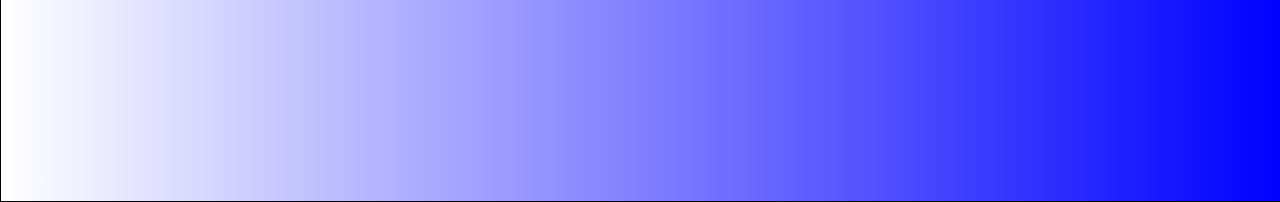
<file: project-8/index.html>
<!DOCTYPE html>
<html lang="en">
<head>
    <link rel="stylesheet" href="style.css">
</head>
<body>
    <!-- Start -->
     <!-- first container -->
     <div class="first-container">
        <div class="first-1">

        </div>
     </div>
    <!-- End -->
</body>
</html>
</file>
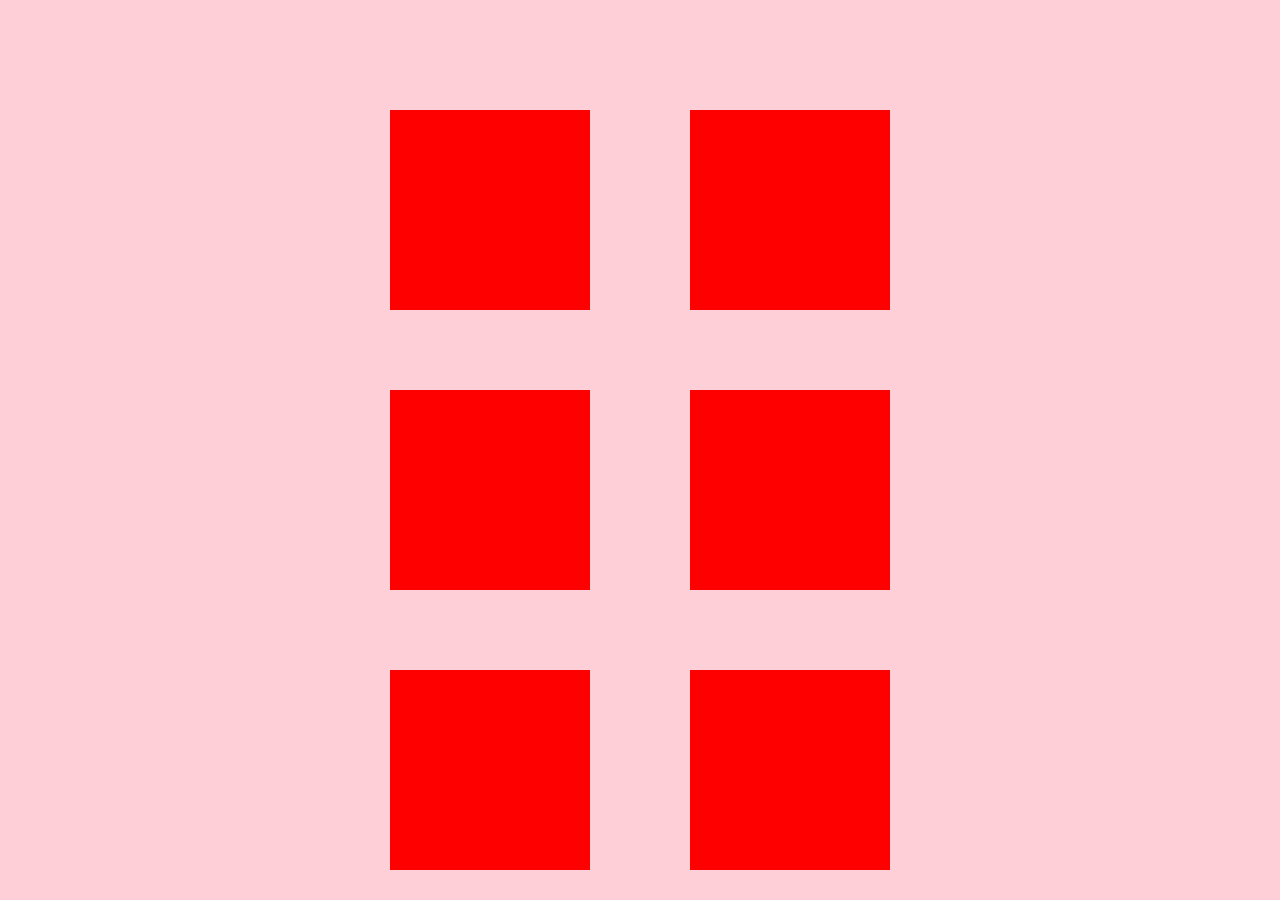
<file: Assignment-1/practical-1/index.html>
<!DOCTYPE html>
<html lang="en">
<head>
    <link rel="stylesheet" href="style.css">
</head>
<body>
    <div class="main">
        <div class="row">
            <div class="box"></div>
            <div class="box"></div>
            <div class="box"></div>
        </div>
        <div class="row">
            <div class="box"></div>
            <div class="box"></div>
            <div class="box"></div>
        </div>
    </div>
</body>
</html>
</file>
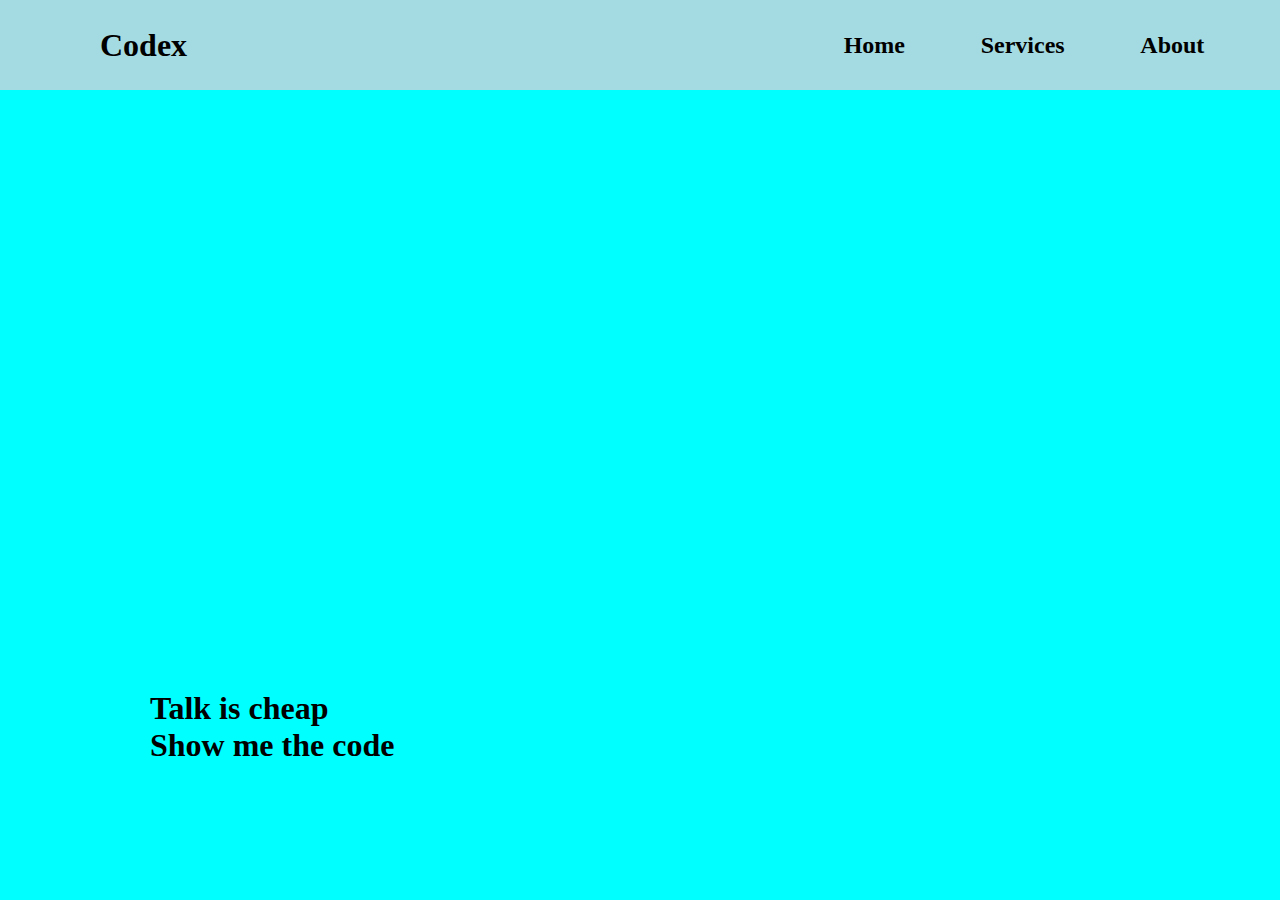
<file: Assignment-1/practical-3/index.html>
<!DOCTYPE html>
<html lang="en">
<head>
    <link rel="stylesheet" href="style.css">
</head>
<body>
    <div class="container">
        <div class="navbar">
            <h1 class="navbar-h1">Codex</h1>
            <div class="nav-box">
                <h2>Home</h2>
                <h2>Services</h2>
                <h2>About</h2>
            </div>
        </div>
        <div class="img">
            <div class="img-h1">
                <h1>Talk is cheap </h1>
                <h1>Show me the code</h1>
            </div>
        </div>
    </div>
</body>
</html>
</file>
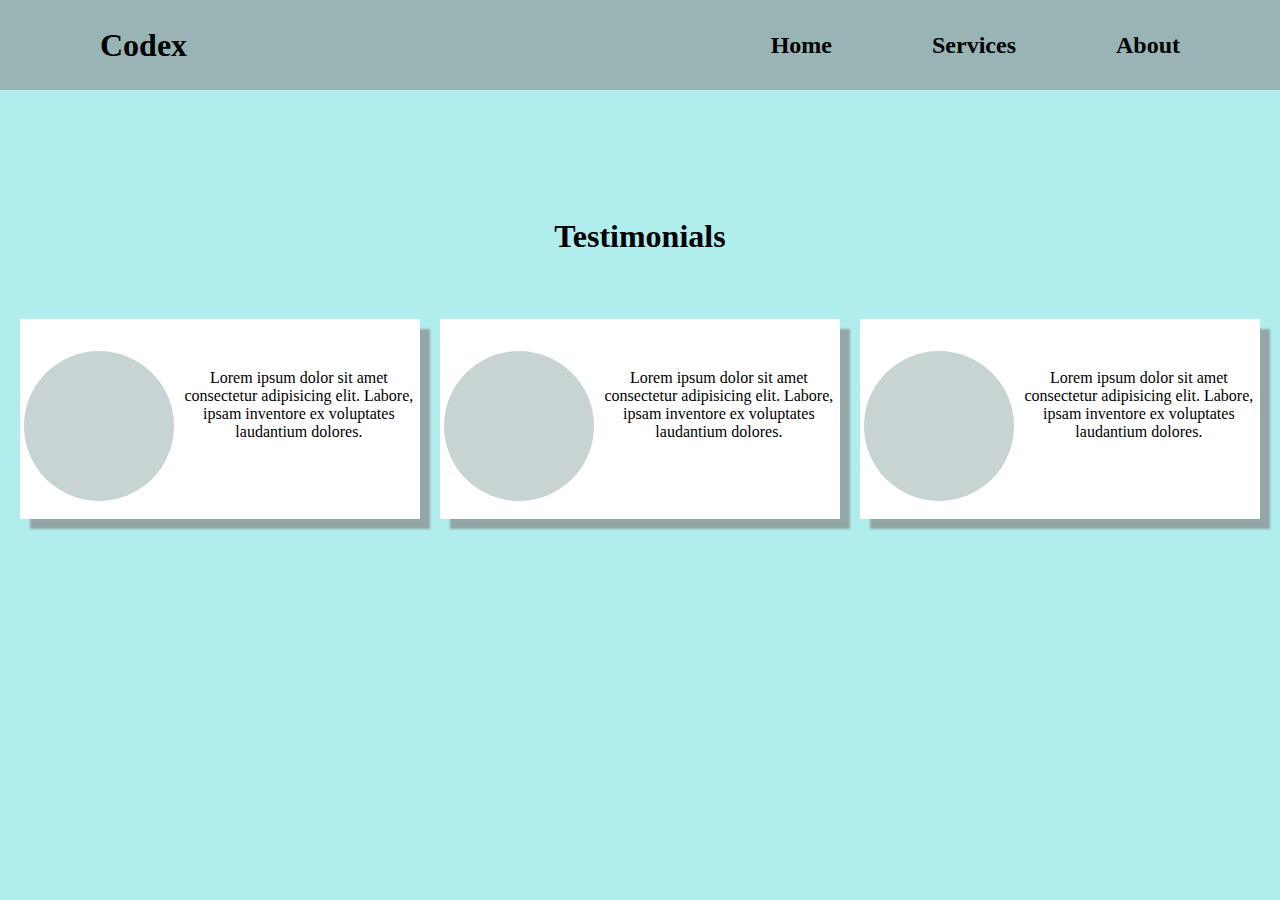
<file: Assignment-1/practical-4/index.html>
<!DOCTYPE html>
<html lang="en">
  <head>
    <link rel="stylesheet" href="style.css" />
  </head>
  <body>
    <div class="container">
      <div class="navbar">
        <h1 class="nav-h1">Codex</h1>
        <div class="nav-box">
          <h2 class="nav-h2">Home</h2>
          <h2 class="nav-h2">Services</h2>
          <h2 class="nav-h2">About</h2>
        </div>
      </div>
      <div class="head">
        <h1>Testimonials</h1>
      </div>
      <div class="main-box">
        <div class="box">
          <div class="box1">
            <div class="circle"></div>
          </div>
          <div class="box2">
            <p>
              Lorem ipsum dolor sit amet consectetur adipisicing elit. Labore,
              ipsam inventore ex voluptates laudantium dolores.
            </p>
          </div>
        </div>
        <div class="box">
          <div class="box1">
            <div class="circle"></div>
          </div>
          <div class="box2">
            <p>
              Lorem ipsum dolor sit amet consectetur adipisicing elit. Labore,
              ipsam inventore ex voluptates laudantium dolores.
            </p>
          </div>
        </div>
        <div class="box">
          <div class="box1">
            <div class="circle"></div>
          </div>
          <div class="box2">
            <p>
              Lorem ipsum dolor sit amet consectetur adipisicing elit. Labore,
              ipsam inventore ex voluptates laudantium dolores.
            </p>
          </div>
        </div>
      </div>
    </div>
  </body>
</html>
</file>
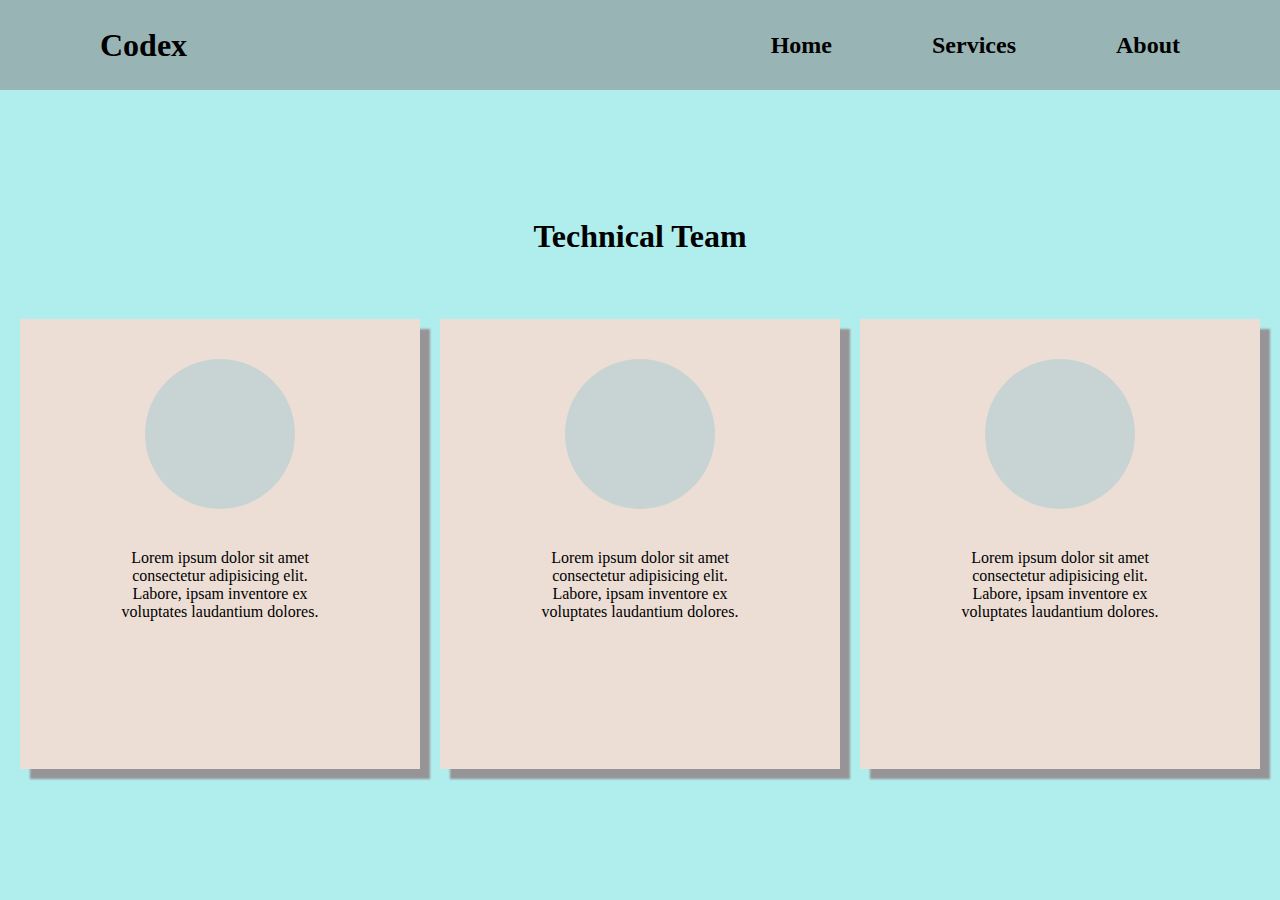
<file: Assignment-1/practical-5/index.html>
<!DOCTYPE html>
<html lang="en">
  <head>
    <link rel="stylesheet" href="style.css" />
  </head>
  <body>
    <div class="container">
      <div class="navbar">
        <h1 class="nav-h1">Codex</h1>
        <div class="nav-box">
          <h2 class="nav-h2">Home</h2>
          <h2 class="nav-h2">Services</h2>
          <h2 class="nav-h2">About</h2>
        </div>
      </div>
      <div class="head">
        <h1>Technical Team</h1>
      </div>
      <div class="main-box">
        <div class="box">
          <div class="box1">
            <div class="circle"></div>
          </div>
          <div class="box2">
            <p>
              Lorem ipsum dolor sit amet consectetur adipisicing elit. Labore,
              ipsam inventore ex voluptates laudantium dolores.
            </p>
          </div>
        </div>
        <div class="box">
          <div class="box1">
            <div class="circle"></div>
          </div>
          <div class="box2">
            <p>
              Lorem ipsum dolor sit amet consectetur adipisicing elit. Labore,
              ipsam inventore ex voluptates laudantium dolores.
            </p>
          </div>
        </div>
        <div class="box">
          <div class="box1">
            <div class="circle"></div>
          </div>
          <div class="box2">
            <p>
              Lorem ipsum dolor sit amet consectetur adipisicing elit. Labore,
              ipsam inventore ex voluptates laudantium dolores.
            </p>
          </div>
        </div>
      </div>
    </div>
  </body>
</html>
</file>
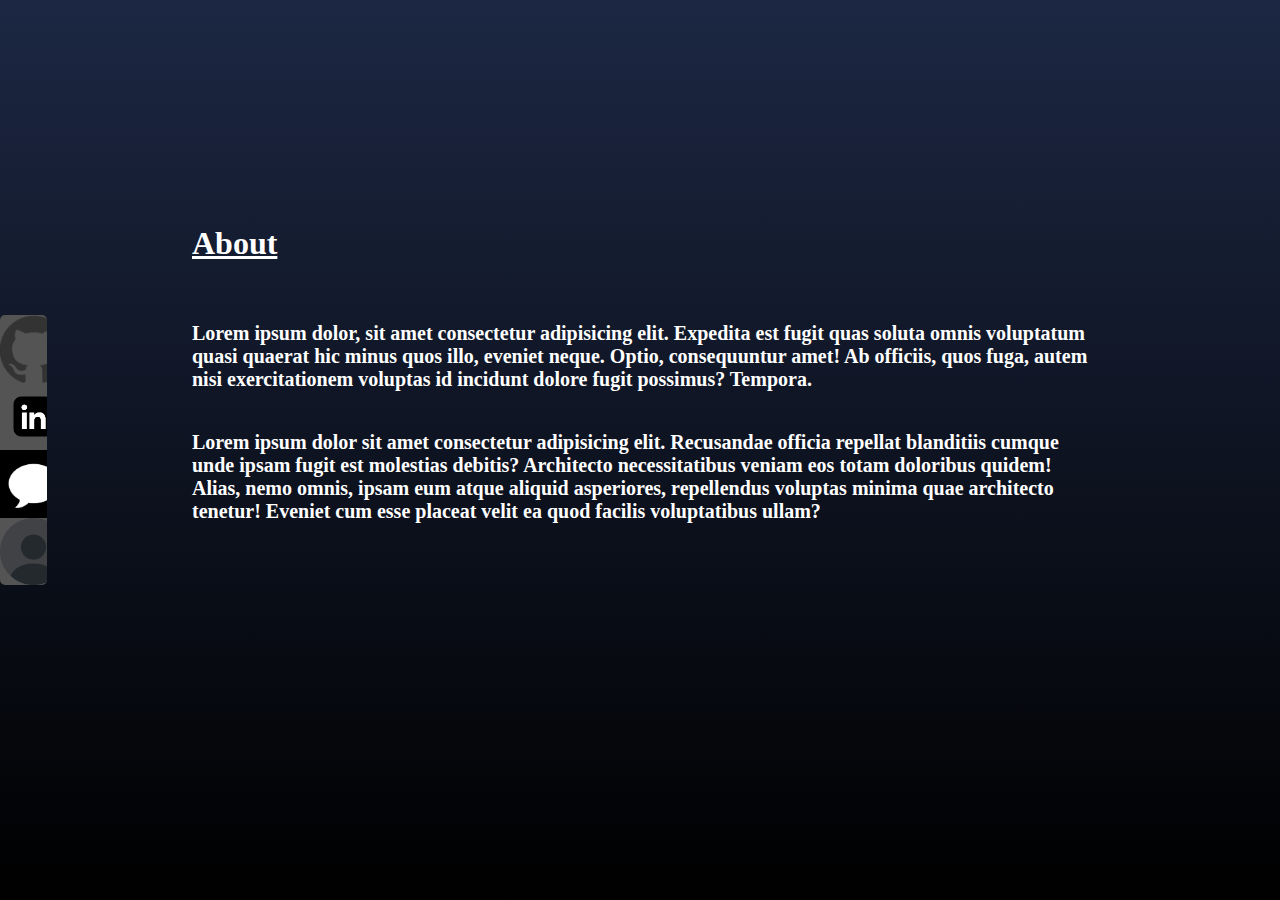
<file: portfolio-website/about.html>
<!DOCTYPE html>
<html lang="en">
<head>
    <link rel="stylesheet" href="about.css">
</head>
<body>
    <!-- main box -->
    <div class="container">
        <!-- social section -->
         <div class="social">
            <div class="box-1"></div>
            <div class="box-2"></div>
            <div class="box-3"></div>
            <div class="box-4"></div>
         </div>
         <!-- about section -->
          <div class="about">
            <u><h1>About</h1></u>
            <p class="p-1">Lorem ipsum dolor, sit amet consectetur adipisicing elit. Expedita est fugit quas soluta omnis voluptatum quasi quaerat hic minus quos illo, eveniet neque. Optio, consequuntur amet! Ab officiis, quos fuga, autem nisi exercitationem voluptas id incidunt dolore fugit possimus? Tempora.</p>
            <p class="p-2">Lorem ipsum dolor sit amet consectetur adipisicing elit. Recusandae officia repellat blanditiis cumque unde ipsam fugit est molestias debitis? Architecto necessitatibus veniam eos totam doloribus quidem! Alias, nemo omnis, ipsam eum atque aliquid asperiores, repellendus voluptas minima quae architecto tenetur! Eveniet cum esse placeat velit ea quod facilis voluptatibus ullam?</p>
          </div>
    </div>
</body>
</html>
</file>
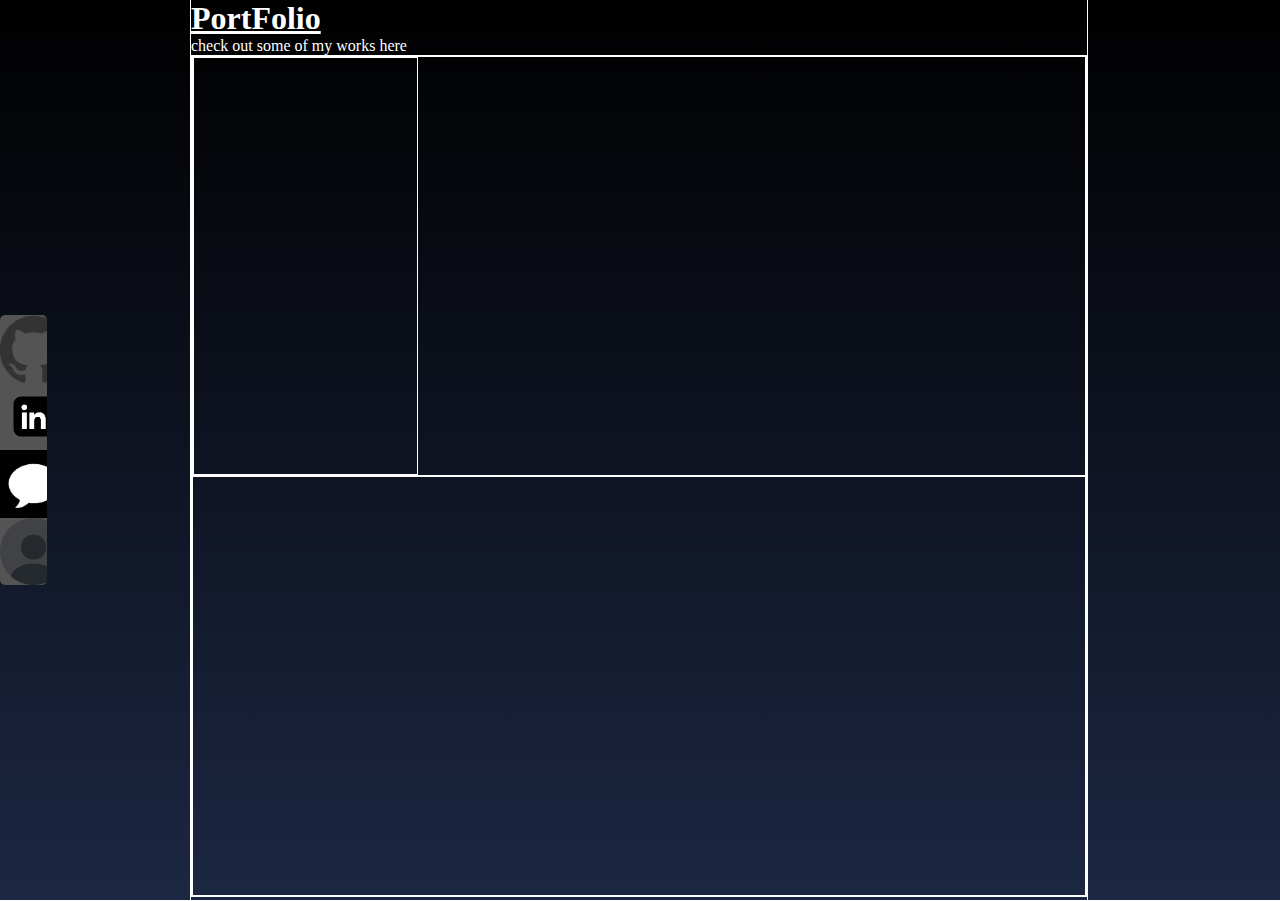
<file: portfolio-website/portfolio.html>
<!DOCTYPE html>
<html lang="en">
<head>
    <link rel="stylesheet" href="portfolio.css">
</head>
<body>
    <div class="container">
        <!-- social section -->
        <div class="social">
            <div class="box-1"></div>
            <div class="box-2"></div>
            <div class="box-3"></div>
            <div class="box-4"></div>
         </div>
         <!-- portfolio section -->
          <div class="main">
            <div class="main-1">
                <u><h1>PortFolio</h1></u>
                <p>check out some of my works here</p>
            </div>
            <div class="main-2">
                <div class="main-box-1">
                    <div class="info-1-1"></div>
                    <div class="info-1-2"></div>
                    <div class="info-1-3"></div>
                </div>
                <div class="main-box-2">
                    <div class="info-2-1"></div>
                    <div class="info-2-2"></div>
                    <div class="info-2-3"></div>
                </div>
            </div>
          </div>
    </div>
</body>
</html>
</file>
<file: portfolio-website/style.css>
*{
    margin: 0;
    padding: 0;
}
.main{
    height: 100vh;
    width: 100vw;
    background-image: linear-gradient( black, rgb(54, 54, 66));
}
.navbar{
    height: 12%;
    display: flex;
    justify-content: space-between;
    align-items: center;
}
.navbar-1{
    margin-left: 2%;
}
.navbar-2{
    color: rgb(134, 133, 133);
    margin-right: 2%;
    display: flex;
    gap: 30px;
    font-size: small;
    font-family: 'Trebuchet MS', 'Lucida Sans Unicode', 'Lucida Grande', 'Lucida Sans', Arial, sans-serif;
}
.info{
    height: 60%;
    width: 70%;
    margin: auto;
    margin-top: 8%;
    display: flex;
    justify-content: space-around;
}
.info-1{
    width: 35%;
    color: white;
    margin-top: 6%;
}
.info1-1{
    height: 10%;
    width: 30%;
    border-radius: 10%;
    margin-left: 2%;
    margin-top: 5%;
    background-color: rgb(61, 120, 222);
}
.info-2{
    width: 40%;
    border-radius: 5%;
    background-image: url(Profile-PNG-Photo.png);
    background-size: cover;
    background-color: white;
}
</file>
<file: practical-2/style.css>
*{
    margin: 0px;
    padding: 0px;
}
.container{
    border: 1px solid black;
    height: 100vh;
    display: flex;
    flex-direction: column;
    justify-content: space-evenly;
    align-items: center;
}
.box{
    height: 200px;
    width: 200px;
    background-color: red;
    margin-top: 10px;
    margin-right: 10px;
}
</file>
<file: project-4/style.css>
*{
    margin: 0;
    padding: 0;
}
.main-container{
    background-color: #ffffff;
}
.first-page{
    height: 100vh;
    width: 100vw;
}
.signup-box{
    height: 35px;
    background-color: #000000;
    color: #ffffff;
    display: flex;
    align-items: center;
    justify-content: center;
}
.navbar{
    height: 11%;
    display: flex;
    align-items: center;
    justify-content: center;
    justify-content: space-evenly;
}
.nav-1{
    color: #000000;
    font-size: 45px;
    font-family: 'Lucida Sans', 'Lucida Sans Regular', 'Lucida Grande', 'Lucida Sans Unicode', Geneva, Verdana, sans-serif;
    margin-left: 8%;
}
.nav-2{
    color: #000000;
    display: flex;
    font-size: 18px;
    gap: 30px;
}
.nav-3{
    background-color: rgba(240, 240, 240, 1);
    height: 48px;
    width: 577px;
    border-radius: 60px;
    border: 0;
}
.nav-4{
    display: flex;
    gap: 30px;
    margin-right: 8%;
}
.main-box{
    height: 75.3%;
    width: 100vw;
    background-image: url(Rectangle.png);
    background-position: center;
    background-size: cover;
}
.main-box-1{
    height: 150px;
    width: 500px;
    font-size: 50px;
    padding-left: 150px;
    padding-top: 120px;
}
.main-box-2{
    height: 30px;
    width: 500px;
    padding-left: 150px;
    padding-top:35px ;
}
.main-box-3{
    height: 50px;
    width: 200px;
    background-color: #000000;
    color: #ffffff;
    margin-left: 150px;
    margin-top: 30px;
    border-radius: 30px;
}
.main-box-4{
    height: 100px;
    width: 600px;
    display: flex;
    margin-left: 150px;
    margin-top: 30px;
    justify-content: center;
    align-items: center;
    justify-content: space-around;
}
.main-box-4-1{
    font-size: 40px;
}
.main-box-4-2{
    font-size: 16px;
    font-style: normal;
    color: #00000099;
}
.main-box-4-3{
    border: 1px solid #00000059;
    height: 100%;

}
.vector-img-1{
    position: relative;
    left: 55%;
    bottom: 40%;
}
.vector-img-2{
    position: relative;
    left: 85%;
    bottom: 70%;
}
.brands{
    background-color: #000000;
    height: 10%;
    width: 100%;
    display: flex;
    align-items: center;
    justify-content: center;
    justify-content: space-evenly;
}
/* second page css */
.second-section{
    height: 70vh;
    width: 100vw;
}
.second-h1{
    font-size: 50px;
    display: flex;
    justify-content: center;
    margin-top: 50px;
}
.second-box{
    display: flex;
    justify-content: center;
    margin-top: 3%;
    gap: 1%;
}
.second-box-1{
    
}
.second-img{
    height: 300px;
    width: 300px;
    border-radius: 20px;
}
.second-box-2{
    font-family: 'Franklin Gothic Medium', 'Arial Narrow', Arial, sans-serif;
    margin-top: 10px;
    font-size: 20px;
}
.second-box-3{
    display: flex;
    align-items: center;
    gap: 5%;
    margin-top: 10px;
}
.second-box-4{
    margin-top: 10px;
    font-size: 30px;
    display: flex;
}
.second-box-4-1{
    color: #0000006a;
    margin-left: 15px;
}
.second-box-4-2{
    height: 30px;
    width: 60px;
    color: red;
    background-color: #FF33331A;
    margin-left: 15px;
    border-radius: 60px;
    font-size: 20px;
    display: flex;
    justify-content: center;
    align-items: center;
}
.second-box-5{
    border: 1px solid rgba(0, 0, 0, 0.168);
    height: 50px;
    width: 210px;
    display: flex;
    margin: auto;
    margin-top: 20px;
    border-radius: 60px;
    justify-content: center;
    align-items: center;
}
.second-box-6{
    border: 1px solid rgba(0, 0, 0, 0.1);
    width: 1240px;
    margin: auto;
    margin-top: 80px;
}
/* third section css */
.third-section{
    height: 70vh;
    width: 100vw;
}
/* fourth section css */
.fourth-section{
    height: 865px;
    width: 1240px;
    margin: auto;
    background-color: #F0F0F0;
    border-radius: 40px;
}
.fourth-section-1{
    display: flex;
    justify-content: center;
    padding-top: 60px;
    font-size: 48px;
}
.fourth-main{
    margin-top: 40px;
}
.fourth-column-1{
    margin-top: 50px;
    display: flex;
    justify-content: center;
    gap: 20px;
}
.fourth-column-2{
    display: flex;
    justify-content: center;
    gap: 20px;
    margin-top: 20px;
}
.fourth-column-1-1{
    border: 1px solid black;
    height: 289px;
    width: 407px;
    border-radius: 20px;
}
.fourth-column-1-2{
    border: solid 1px black;
    height: 289px;
    width: 684px;
    border-radius: 20px;
}
/* fifth section css */
.fifth-section{
    height: 50vh;
    width: 1240px;
    margin: auto;
    margin-top: 5%;
}
.fifth-section-head{
    font-size: 48px;
}
.fifth-section-scroll{
    height: 290px;
    margin-top: 40px;
    display: flex;
    gap: 30px;
    overflow-x: auto;
}
.fifth-section-1{
    border: 1px solid rgba(0, 0, 0, 0.1);
    height: 240px;
    width: 400px;
    border-radius: 20px;
    flex-shrink: 0;
    padding-left: 30px;
    padding-top: 30px;
}
.fifth-1{
    font-size: 20px;
}
.fifth-2{
    font-size: 16px;
    color: rgba(0, 0, 0, 0.6);
    margin-top: 20px;
}
/* last section css */
.last-section{
    height: 60vh;
}
.last-section-1{
    height: 180px;
    width: 1240px;
    margin: auto;
    background-color: #000000;
    border-radius: 20px;
    display: flex;
    justify-content: space-between;
    align-items: center;
}
.last1-1{
    color: #ffffff;
    font-size: 40px;
    width: 550px;
    height: 94px;
    margin-left: 70px;
}
.last1-3{
    margin-right: 70px;
}
.last1-2{
    background-color: rgba(255, 255, 255, 1);
    height: 48px;
    width: 350px;
    border-radius: 60px;
    margin-top: 10px;
    display: flex;
    align-items: center;
    padding-left: 20px;
    gap: 20px;
}
.last1-4{
    background-color: rgba(255, 255, 255, 1);
    height: 48px;
    width: 350px;
    border-radius: 60px;
    margin-top: 10px;
    display: flex;
    align-items: center;
    justify-content: center;
    padding-left: 20px;
    gap: 20px;
    color: #000000;
}
.last-section-2{
    background-color: rgba(240, 240, 240, 1);
    height: 500px;
    display: flex;
    justify-content: center;
    align-items: center;
    flex-direction: column;
}
.last-section-3{
    height: 180px;
    width: 1240px;
    display: flex;
}
.last-section-3-1{
    width: 248px;
    display: flex;
    flex-direction: column;
    justify-content: space-between;
    margin-left: 30px;
}
.last-section-5{
    border: 1px solid rgba(0, 0, 0, 0.1);
    width: 1240px;
    margin-top: 60px;
}
.last-section-6{
    width: 1240px;
    display: flex;
    color: rgba(0, 0, 0, 0.6);
    justify-content: space-between;
    flex-direction: row;
    margin-top: 20px;
}
</file>
<file: project-5/style.css>
*{
    margin: 0;
    padding: 0;
}
.first-container{
    height: 100vh;
    width: 100vw;
}
.back-box{
    display: flex;
    justify-content: space-between;
    position: absolute;
    z-index: -1;
}
.back-box-1{
    height: 176px;
    width: 111px;
    background-color: rgba(239, 248, 237, 1);
    border-bottom-right-radius: 60px;
    position: relative;
    flex-shrink: 0;
}
.back-box-2{
    height: 700px;
    width: 604px;
    background-color: rgba(239, 248, 237, 1);
    border-bottom-left-radius: 60px;
    position: relative;
    margin-left: 168%;
    flex-shrink: 0;
}
.first-main-box{
    height: 930px;
    width: 1915px;
    position: relative;
}
.navbar{
    display: flex;
    justify-content: center;
    justify-content: space-evenly;
    height: 92px;
    align-items: center;
}
.navbar-1{
    font-weight: 700;
    font-size: 26px;
}
.navbar-2{
    font-size: 17px;
    color: rgba(0, 0, 0, 0.66);
    display: flex;
    gap: 20px;
}
.navbar-3{
    color: rgba(150, 187, 124, 1);
    font-size: 20px;
    display: flex;
    align-items: center;
    gap: 40px;
    margin-left: 500px;
}
.navbar-3-1{
    height: 52px;
    width: 138px;
    border-radius: 5px;
    background-color: rgba(150, 187, 124, 1);
    border: 0px;
    color: white;
    font-size: 18px;
}
.main-contain{
    height: 750px;
    display: flex;
    flex-direction: column;
    align-items: center;
}
.main-contain-1{
    color: rgba(150, 187, 124, 1);
    font-size: 20px;
    font-weight: 700;
    margin-top: 200px;
}
.main-contain-2{
    color: rgba(37, 43, 66, 1);
    font-size: 60px;
    font-weight: 800;
    width: 600px;
    text-align: center;
    margin-top: 60px;
}
.main-contain-3{
    color: rgba(115, 115, 115, 1);
    font-size: 22px;
    font-weight: 400;
    width: 500px;
    text-align: center;
    line-height: 30px;
    margin-top: 60px;
}
.main-contain-4{
    margin-top: 50px;
}
.main-contain-4-1{
    height: 52px;
    width: 194px;
    color: white;
    border-radius: 5px;
    border: 0;
    background-color: rgba(150, 187, 124, 1);
}
.main-contain-4-2{
    height: 52px;
    width: 194px;
    background-color: white;
    border: 1px solid rgba(150, 187, 124, 1);
    border-radius: 5px;
}

/* second page css */

.second-container{
    height: 30vh;
    width: 100wv;
    display: flex;
    justify-content: center;
    align-items: center;
    gap: 80px;
}

/* third section */
.third-section{
    height: 90vh;
    width: 100wv;
}
.third-main{
    height: 100%;
    width: 60%;
    margin: auto;
}
.third-1{
    font-size: 16px;
    font-weight: 700;
    color: rgba(150, 187, 124, 1);
    margin-top: 90px;
}
.third-2{
    color: rgba(37, 43, 66, 1);
    font-size: 40px;
    font-weight: 700;
    margin-top: 30px;
}
.third-3{
    color: rgba(115, 115, 115, 1);
    font-size: 14px;
    line-height: 20px;
    margin-top: 20px;
}
.third-4{
    display: flex;
    justify-content: space-evenly;
    margin-top: 100px;
}
.third-4-1{
    height: 290px;
    width: 240px;
    padding-top: 30px;
    padding-left: 20px;
    display: flex;
    flex-direction: column;
    justify-content: space-evenly;
    box-shadow: 1px 1px 10px rgba(0, 0, 0, 0.079);
}
.third-4-2{
    height: 290px;
    width: 240px;
    padding-top: 30px;
    padding-left: 20px;
    display: flex;
    flex-direction: column;
    justify-content: space-evenly;
    box-shadow: 1px 1px 10px rgba(0, 0, 0, 0.079);
    background-color: rgba(150, 187, 124, 1);
    color: white;
}
/* fourth section */
.fourth-section{
    height: 100vh;
    width: 100wv;
}
.fourth-1{
    height: 100%;
    width: 60%;
    margin: auto;
    display: flex;
    align-items: center;
    justify-content: space-between;
}
.fourth-1-2{
    height: 33%;
    width: 40%;
    display: flex;
    flex-direction: column;
    justify-content: space-around;
}
.fourth-1-2-1{
    color: rgba(37, 43, 66, 1);
    font-size: 40px;
    font-weight: 700;
}
.fourth-1-2-2{
    color: rgba(115, 115, 115, 1);
    font-size: 14px;
    font-weight: 400;
    line-height: 25px;
}
.fourth-1-2-3{
    color: rgba(150, 187, 124, 1);
    font-size: 18px;
    font-weight: 400;
}
/* fifth-container css */
.fifth-container{
    height: 100vh;
    width: 100vw;
    background-color: rgba(239, 248, 237, 1);
}
.fifth-main{
    margin: auto;
    height: 100%;
    width: 70%;
}
.fifth-2{
    color: rgba(37, 43, 66, 1);
    font-size: 40px;
    font-weight: 700;
    margin-top: 20px;
}
.fifth-3{
    color: rgba(115, 115, 115, 1);
    font-weight: 400;
    font-size: 14px;
    margin-top: 20px;
}
.fifth-4{
    height: 70%;
    width: 100%;
    display: flex;
    justify-content: space-around;
    margin-top: 40px;
}
.fifth-4-1{
    background-color: white;
    
}
.fifth-4-1-2{
    color: rgba(150, 187, 124, 1);
    font-size: 15px;
    font-weight: 500;
    display: flex;
    align-items: center;
    margin-top: 20px;
    margin-left: 20px;
}
.fifth-4-1-3{
    color: rgba(37, 43, 66, 1);
    font-size: 18px;
    font-weight: 700;
    margin-top: 20px;
    margin-left: 20px;
}
.fifth-4-1-4{
    color: rgba(115, 115, 115, 1);
    font-size: 14px;
    font-weight: 600;
    margin-top: 20px;
    margin-left: 20px;
}
.fifth-4-1-5{
    color: rgba(115, 115, 115, 1);
    font-size: 14px;
    font-weight: 700;
    margin-left: 10px;
    margin-top: 20px;
    margin-left: 20px;
}
.fifth-4-1-6{
    display: flex;
    font-size: 18px;
    font-weight: 700;
    margin-top: 20px;
    margin-left: 10px;
}
.fifth-4-1-7{
    border: 1px solid rgba(150, 187, 124, 1);
    height: 45px;
    width: 140px;
    border-radius: 40px;
    color: rgba(150, 187, 124, 1);
    margin-top: 20px;
    margin-left: 20px;
}

/* sixth section css */

.sixth-section{
    height: 130vh;
    width: 100vw;
    display: flex;
    justify-content: center;
    align-items: center;
}
.sixth-main{
    height: 80%;
    width: 60%;
}
.sixth-1{
    color: rgba(150, 187, 124, 1);
    font-size: 14px;
    font-weight: 700;
    margin-top: 50px;
}
.sixth-2{
    color: rgba(37, 43, 66, 1);
    font-size: 24px;
    font-weight: 700;
    margin-top: 30px;
}
.sixth-3{
    color: rgba(115, 115, 115, 1);
    font-size: 14px;
    font-weight: 600;
    margin-top: 15px;
}
.sixth-4{
    display: flex;
    margin-top: 50px;
    justify-content: space-between;
    height: 80%;
}
.sixth-4-1{
    box-shadow: 1px 1px 6px rgba(0, 0, 0, 0.283);
    padding-left: 30px;
    padding-right: 30px;
    padding-top: 30px;
}
.sixth-4-2{
    color: rgba(37, 43, 66, 1);
    font-size: 24px;
    font-weight: 700;
    padding-top: 30px;
}
.sixth-4-3{
    color: rgba(115, 115, 115, 1);
    font-size: 14px;
    font-weight: 700;
    padding-top: 30px;
}
.sixth-4-4{
    color: white;
    font-size: 14px;
    font-weight: 800;
    height: 52px;
    width: 244px;
    background-color: rgba(150, 187, 124, 1);
    border: 0;
    border-radius: 5px;
    margin-top: 30px;
}
.sixth-4-5{
    display: flex;
    font-size: 14px;
    color: rgba(37, 43, 66, 1);
    font-weight: 600;
    align-items: center;
    gap: 10px;
    padding-top: 25px;
}
.sixth-6{
    color: rgba(150, 187, 124, 1);
    font-size: 40px;
    font-weight: 700;
    margin-top: 30px;
}
.sixth-7{
    color: rgba(115, 115, 115, 1);
    font-size: 14px;
    margin-top: 20px;
}
/* seven-section css */
.seven-section{
    height: 100vh;
    width: 100vw;
}
.seven-main{
    height: 100%;
    width: 60%;
    margin: auto;
}
.seven-1{
    color: rgba(150, 187, 124, 1);
    font-size: 14px;
    font-weight: 700;
    margin-top: 60px;
}
.seven-2{
    color: rgba(37, 43, 66, 1);
    font-size: 40px;
    font-weight: 700;
    margin-top: 20px;
}
.seven-3{
    color: rgba(115, 115, 115, 1);
    font-size: 14px;
    font-weight: 500;
    margin-top: 15px;
}
.seven-4{
    height: 40%;
    display: flex;
    margin-top: 130px;
}
.seven-5{
    height: 100%;
    width: 50%;
    display: flex;
    flex-direction: column;
    align-items: center;
}
.seven-5-1{
    margin-top: 20px;
}
.seven-5-2{
    color: rgba(115, 115, 115, 1);
    font-size: 14px;
    font-weight: 400;
    margin-top: 20px;
}
.seven-5-3{
    margin-top: 13px;
}
.seven-5-4{
    color: rgba(37, 43, 66, 1);
    font-size: 16px;
    font-weight: 600;
    margin-top: 15px;
}
.seven-5-5{
    color: rgba(115, 115, 115, 1);
    font-size: 14px;
    font-weight: 700;
    margin-top: 13px;
}
/* 8th container */
.eigth-container{
    height: 50vh;
    width: 100vw;
}
.eigth-main{
    height: 100%;
    width: 60%;
    margin: auto;
    display: flex;
    align-items: center;
    flex-direction: column;
}
.eigth-1{
    color: rgba(150, 187, 124, 1);
    font-size: 14px;
    font-weight: 700;
    margin-top: 100px;
}
.eigth-2{
    color: rgba(37, 43, 66, 1);
    font-size: 24px;
    font-weight: 700;
    margin-top: 20px;
}
.eigth-3{
    color: rgba(115, 115, 115, 1);
    font-size: 14px;
    font-weight: 400;
    margin-top: 20px;
    text-align: center;
}
.eigth-4{
    display: flex;
    margin-top: 70px;
}
.eigth-4-1{
    border: 0;
    height: 60px;
    width: 570px;
    background-color: rgba(230, 230, 230, 1);
    border-radius: 5px;
}
.eigth-4-2{
    border: 0;
    height: 60px;
    width: 120px;
    background-color: rgba(150, 187, 124, 1);
    color: rgba(255, 255, 255, 1);
    border-radius: 5px;
    gap: 0;
}
/* last-container css */
.last-container{
    height: 40vh;
    width: 100vw;
    display: flex;
    flex-direction: column;
    justify-content: space-between;
}
b{
    color: rgba(37, 43, 66, 1);
    font-size: 16px;
}
.last-box{
    padding-top: 20px;
    display: flex;
    width: 60%;
    height: 70%;
    margin: auto;
    justify-content: space-between;
}
.last-box-1{
    font-size: 14px;
    font-weight: 600;
    color: rgba(115, 115, 115, 1);
    margin-top: 15px;
}
.last-box-2{
    width: 60%;
    margin: auto;
    display: flex;
    justify-content: space-between;
    align-items: center;
}
.last-box-2-1{
    color: rgba(115, 115, 115, 1);
    font-size: 14px;
    font-weight: 700;
}
</file>
<file: project-7/style.css>
*{
    margin: 0;
    padding: 0;
}
.first-container{
    height: 100vh;
    width: 100vw;
    box-sizing: border-box;
}
.navbar{
    height: 10%;
    width: 85%;
    margin: auto;
    display: flex;
    justify-content: center;
    align-items: center;
    justify-content: space-between;
}
.navbar-1{
    display: flex;
    gap: 20px;
}
.navbar-1-1{
    font-size: 14px;
    font-weight: 400;
}
.navbar-2{
    display: flex;
}
.navbar-2-1{
    border: 1px solid rgba(50, 71, 198, 1);
    height: 40px;
    width: 98px;
    color:rgba(50, 71, 198, 1) ;
    background-color: white;
    border-radius: 5px;
    margin-right: 20px;
}
.navbar-2-2{
    background-color: rgba(229, 79, 109, 1);
    border: 0;
    height: 40px;
    width: 98px;
    color: white;
    border-radius: 5px;
}
.first-main{
    height: 70%;
    width: 85%;
    margin: auto;
    margin-top: 4%;
    border-radius: 20px;
    background-color: rgba(50, 71, 198, 1);
    display: flex;
}
.main-1{
    width: 40%;
    height: 65%;
    display: flex;
    flex-direction: column;
    justify-content: space-between;
    margin-left: 150px;
}
.main-1-1{
    color: white;
    font-size: 60px;
    font-weight: 600;
    margin-top: 80px;
}
.main-1-2{
    font-size: 14px;
    font-weight: 300;
    color: rgba(255, 255, 255, 1);
    line-height:20px;
}
.main-1-3-1{
    border: white 1px solid;
    background-color: rgba(50, 71, 198, 1);
    color: white;
    height: 35px;
    width: 164px;
    border-radius: 6px;
}
.main-1-3-2{
    border: 0px;
    background-color: rgba(229, 79, 109, 1);
    color: white;
    height: 35px;
    width: 164px;
    border-radius: 6px;
    margin-left: 20px;
}
.main-2{
    margin-left: 15%;
    margin-top: 220px;
}
.main-2-1{
    position: absolute;
}
.main-2-2{
    position: relative;
    margin-top: 40px;
    margin-left: 40px;
    border-radius: 10px;
}
/* second container css */
.second-container{
    height: 60vh;
    width: 100vw;
    box-sizing: border-box;
}
.second-1{
    height: 50%;
    width: 100%;
    background-image: url(image/Abstract-wave-png-17\ 2.png);
    background-repeat: no-repeat;
    background-size: cover;
    background-color: rgba(242, 242, 242, 1);
    position: absolute;
}
.second-1-0{
    width: 85%;
    margin: auto;
    display: flex;
    justify-content: space-between;
}
.second-1-1{
    font-size: 12px;
    font-weight: 600;
    color: rgba(50, 71, 198, 1);
    margin-top: 60px;
}
.second-1-2{
    font-size: 24px;
    font-weight: 600;
    margin-top: 20px;
}
.second-1-3{
    font-size: 16px;
    font-weight: 400;
    margin-top: 10px;
}
.second-1-4{
    display: flex;
    margin-top: 20px;
}
.second-1-5{
    font-size: 34px;
    font-weight: 700;
    color: rgba(50, 71, 198, 1);
}
.second-1-5-1{
    font-size: 34px;
    font-weight: 700;
    color: rgba(50, 71, 198, 1);
    margin-left:30px;
}
.second-2{
    margin-right: 250px;
    margin-top: 60px;
}
.second-2-1{
    position: absolute;
}
.second-2-2{
    position: relative;
    margin-top:20px;
    margin-left: 30px;
}
.second0{
    border: 1px solid white;
    position: relative;
}
.second-3{
    height: 130px;
    width: 80%;
    margin: auto;
    background-color: rgba(50, 71, 198, 1);
    background-image: url(image/Abstract-wave-png-17\ 3.png);
    border-radius: 20PX;
    display: flex;
    justify-content: center;
    align-items: center;
    position: relative;
    margin-top: 400px;
}
.second-3-1{
    font-size: 24px;
    font-weight: 600;
    color: rgba(255, 255, 255, 1);
    margin-right: 400px;
}
.second-3-2{
    background-color: rgba(229, 79, 109, 1);
    height: 40px;
    width: 185px;
    border-radius: 5px;
    border: 0 ;
    color: white;
}
/* third section css */
.third{
    height: 50vh;
    width: 100vw;
    box-sizing: border-box;
}
.third-H{
    width: 10%;
    font-size: 24px;
    font-weight: 600;
    margin: auto;
    margin-top: 40px;
}
.third-M{
    display: flex;
    width: 80%;
    margin: auto;
    margin-top: 40px;
}
.third-M-1{
    border:  1px solid rgba(50, 71, 198, 1);
    border-radius: 20px;
    height: 300px;
    width: 500px;
    margin-left: 50px;
}
.third-1{
    font-size: 20px;
    font-weight: 400;
    color: rgba(50, 71, 198, 1);
    margin-top: 30px;
    margin-left: 30px;
}
.third-2{
    font-size: 14px;
    font-weight: 600;
    margin-top: 30px;
    margin-left: 30px;
}
.third-3{
    margin-top: 30px;
    margin-left: 30px;
}
.third-4{
    margin-top: 30px;
    display: flex;
    justify-content: space-around;
    align-items: center;
}
/* Fourth section css */
.fourth-container{
     height: 50vh;
    width: 100vw;
    background-image: url(image/Abstract-wave-png-17\ 1.png);
    box-sizing: border-box;
}
.fourth-H{
    margin: auto;
    width: 10%;
    font-size: 26px;
    font-weight: 600;
}
.fourth-M{
    width: 80%;
    margin: auto;
}
.fourth-1{
    border: 1px solid rgba(50, 71, 198, 1);
    height: 182px;
    border-radius: 20px;
    margin-top: 50px;
}
.fourth-2{
    font-size: 20px;
    font-weight: 600;
    margin-top: 30px;
    margin-left: 50px;
}
.fourth-3{
    border: 1px solid rgba(50, 71, 198, 1);
    margin-top: 30px;
}
.fourth-4{
    font-size: 20px;
    font-weight: 600;
    margin-top: 30px;
    margin-left: 50px;  
}
.fourth-5{
    border: 1px solid rgba(50, 71, 198, 1);
    margin-top: 30px;
}
/* footer section */
.last-container{
    height: 50vh;
    width: 100vw;
    background-color: rgba(50, 71, 198, 1);
    box-sizing: border-box;
}
.last-M{
    width: 80%;
    height: 80%;
    margin: auto;
    display: flex;
    justify-content: space-around;
}
.last-1{
}
.last-1-1{
    color: white;
    margin-top: 100px;
}
.last-1-2{
    border: 1px solid rgba(255, 252, 49, 1);
    display: flex;
    color: white;
    margin-top: 20px;
    border-radius: 10px;
    height: 84px;
    font-size: 16px;
    align-items: center;
    justify-content: center;
    justify-content: space-between;
    width: 500px;
    padding-right: 15px;
    padding-left: 20px;
}
.last-1-3{
    color: white;
    display: flex;
    align-items: center;
    margin-top: 20px;
}
.last-img{
    background-color: white;
    height: 29px;
    width: 29px;
    border-radius: 50px;
    display: flex;
    justify-content: center;
    align-items: center;
    margin-left: 15px;
}
.last-2{
    width: 35%;
}
.last-2-1{
    display: flex;
    justify-content: space-between;
}
.last-2-1-1{
    color: white;
    font-size: 14px;
    margin-top: 70px;
    line-height: 30px;
}
.last-2-1-2{
    color: white;
    font-size: 14px;
    margin-top: 70px;
    line-height: 30px;
}
.last-3{
    background-color: white;
    border-radius: 10px;
    height: 75px;
    width: 570px;
    display: flex;
    align-items: center;
    justify-content: space-between;
    margin-top: 50px;
}
.last-3-1{
    border: 0px solid black;
    color: rgba(150, 150, 150, 1);
    font-size: 14px;
    margin-left: 20px;
}
.last-3-2{
    background-color: rgba(229, 79, 109, 1);
    border-radius: 8px;
    height: 40px;
    width: 140px;
    border: 0px wheat;
    color: white;
    margin-right: 30px;
}
</file>
<file: project-8/style.css>
*{
    margin: 0;
    padding: 0;
}
.first-container{
    height: 200vh;
    width: 100vw;
}
.first-1{
    border: 1px solid black;
    background: linear-gradient(to right, white,blue);
    height: 100%;
    width: 100%;
}
</file>
<file: Assignment-1/practical-1/style.css>
*{
    margin: 0px;
    padding: 0px;
}
.main{
    background-color: #ffcfd7;
    height: 100vh;
    display: flex;
    flex-direction: row;
    justify-content: center;
    align-items: center;
    gap: 100px;
}
.row{
    align-content: center;
    justify-content: space-evenly;
}
.box{
    height: 200px;
    width: 200px;
    background-color: red;
    margin-top: 80px;
}
</file>
<file: Assignment-1/practical-3/style.css>
*{
    margin: 0%;
    padding: 0%;
}
.container{
    background-color: aqua;
    height: 100vh;
}
.navbar{
    background-color: #a4dbe2;
    display: flex;
    justify-content: space-between;
    height: 10%;
    align-items: center;
}
.navbar-h1{
    margin-left: 100px;
}
.nav-box{
    display: flex;
    justify-content: space-evenly;
    width: 40%;
}
.img{
    height: 90vh;
    background-repeat: no-repeat;
    background-size: cover;
    background-image: url(https://images.pexels.com/photos/574071/pexels-photo-574071.jpeg?auto=compress&cs=tinysrgb&w=1260&h=750&dpr=1);
}
.img-h1{
    margin-left: 150px;
    padding-top: 600px;
}
</file>
<file: Assignment-1/practical-4/style.css>
*{
    margin: 0%;
    padding: 0%;
}
.container{
    background-color: #42d4d46b;
    height: 100vh;
}
.navbar{
    background-color: #99b4b4;
    display: flex;
    justify-content: space-between;
    height: 10%;
    align-items: center;
}
.nav-box{
    display: flex;
    justify-content: space-evenly;
}
.nav-h2{
    margin-right: 100px;
}
.nav-h1{
    margin-left: 100px;
}
.head{
    width: 50%;
    margin: auto;
    text-align: center;
    margin-top: 10%;
}
.main-box{
    display: flex;
    justify-content: space-evenly;
    margin-top: 5%;
}
.box{
    height: 200px;
    width: 400px;
    background-color: white;
    box-shadow: 10px 10px 2px rgba(128, 124, 124, 0.615);
    display: flex;
}
.box1{
    height: 100%;
    width: 120%;
}
.box2{
    height: 100%;
    text-align: center;
    margin-top: 50px;
}
.circle{
    background-color: #c8d4d4;
    height: 150px;
    width: 150px;
    border-radius: 100px;
    margin: auto;
    margin-top: 20%;
}
</file>
<file: Assignment-1/practical-5/style.css>
*{
    margin: 0%;
    padding: 0%;
}
.container{
    background-color: #42d4d46b;
    height: 100vh;
}
.navbar{
    background-color: #99b4b4;
    display: flex;
    justify-content: space-between;
    height: 10%;
    align-items: center;
}
.nav-box{
    display: flex;
    justify-content: space-evenly;
}
.nav-h2{
    margin-right: 100px;
}
.nav-h1{
    margin-left: 100px;
}
.head{
    width: 50%;
    margin: auto;
    text-align: center;
    margin-top: 10%;
}
.main-box{
    display: flex;
    justify-content: space-evenly;
    margin-top: 5%;
}
.box{
    height: 450px;
    width: 400px;
    background-color: #ecded5;
    box-shadow: 10px 10px 2px rgb(150, 148, 150);
}
.box1{
}
.box2{
    text-align: center;
    height: 40%;
    width: 50%;
    margin: auto;
    margin-top: 10%;
}
.circle{
    background-color: #c8d4d4;
    height: 150px;
    width: 150px;
    border-radius: 100px;
    margin: auto;
    margin-top: 10%;
}
</file>
<file: portfolio-website/about.css>
*{
    margin: 0;
    padding: 0;
}
.container{
    background-image: linear-gradient(rgb(28, 39, 67),black);
    height: 100vh;
    display: flex;
    justify-content: center;
    align-items: center;
    justify-content: space-between;
}
.social{
    background-color: rgb(84, 84, 84);
    height: 30%;
    width: 3.7%;
    border-radius: 5px;
}
.about{
    height: 50%;
    width: 70%;
    margin-right: 15%;
    color: white;
}
.p-1{
    margin-top: 60px;
    font-weight: 900;
    font-size: 20px;
}
.p-2{
    margin-top: 40px;
    font-weight: 900;
    font-size: 20px;
}
.box-1{
    height: 25%;
    background-image: url(GitHub_logo.png);
    background-size: cover;
}
.box-2{
    height: 25%;
    background-image: url(linkedin-logo-linkedin-icon-transparent-free-png.webp);
    background-size: cover;
}
.box-3{
    height: 25%;
    background-image: url(fc36db79d525fb040fbad9c8039c8dca.png);
    background-size: cover;
}
.box-4{
    background-image: url(Profile-PNG-Photo.png);
    background-size: cover;
    height: 25%;
}
</file>
<file: portfolio-website/portfolio.css>
*{
    margin: 0;
    padding: 0;
}
.container{
    background-image: linear-gradient(black,rgb(28, 39, 67));
    height: 100vh;
    display: flex;
    justify-content: center;
    align-items: center;
    justify-content: space-between;
}
.social{
    background-color: rgb(84, 84, 84);
    height: 30%;
    width: 3.7%;
    border-radius: 5px;
}
.box-1{
    height: 25%;
    background-image: url(GitHub_logo.png);
    background-size: cover;
}
.box-2{
    height: 25%;
    background-image: url(linkedin-logo-linkedin-icon-transparent-free-png.webp);
    background-size: cover;
}
.box-3{
    height: 25%;
    background-image: url(fc36db79d525fb040fbad9c8039c8dca.png);
    background-size: cover;
}
.box-4{
    background-image: url(Profile-PNG-Photo.png);
    background-size: cover;
    height: 25%;
}
.main{
    border: 1px solid white;
    height: 100vh;
    width: 70dvw;
    margin-right: 15%;
}
.main-1{
   color: white; 
}
.main-2{
    border: 1px solid white;
    display: flex;
    height: 93.3%;
    flex-direction: column;
}
.main-box-1{
    border: solid 1px white;
    height: 50%;
    display: flex;
}
.main-box-2{
    border: solid 1px white;
    height: 50%;
    display: flex;
}
.info-1-1{
    border: 1px solid white;
    width: 25%;
}
</file>
